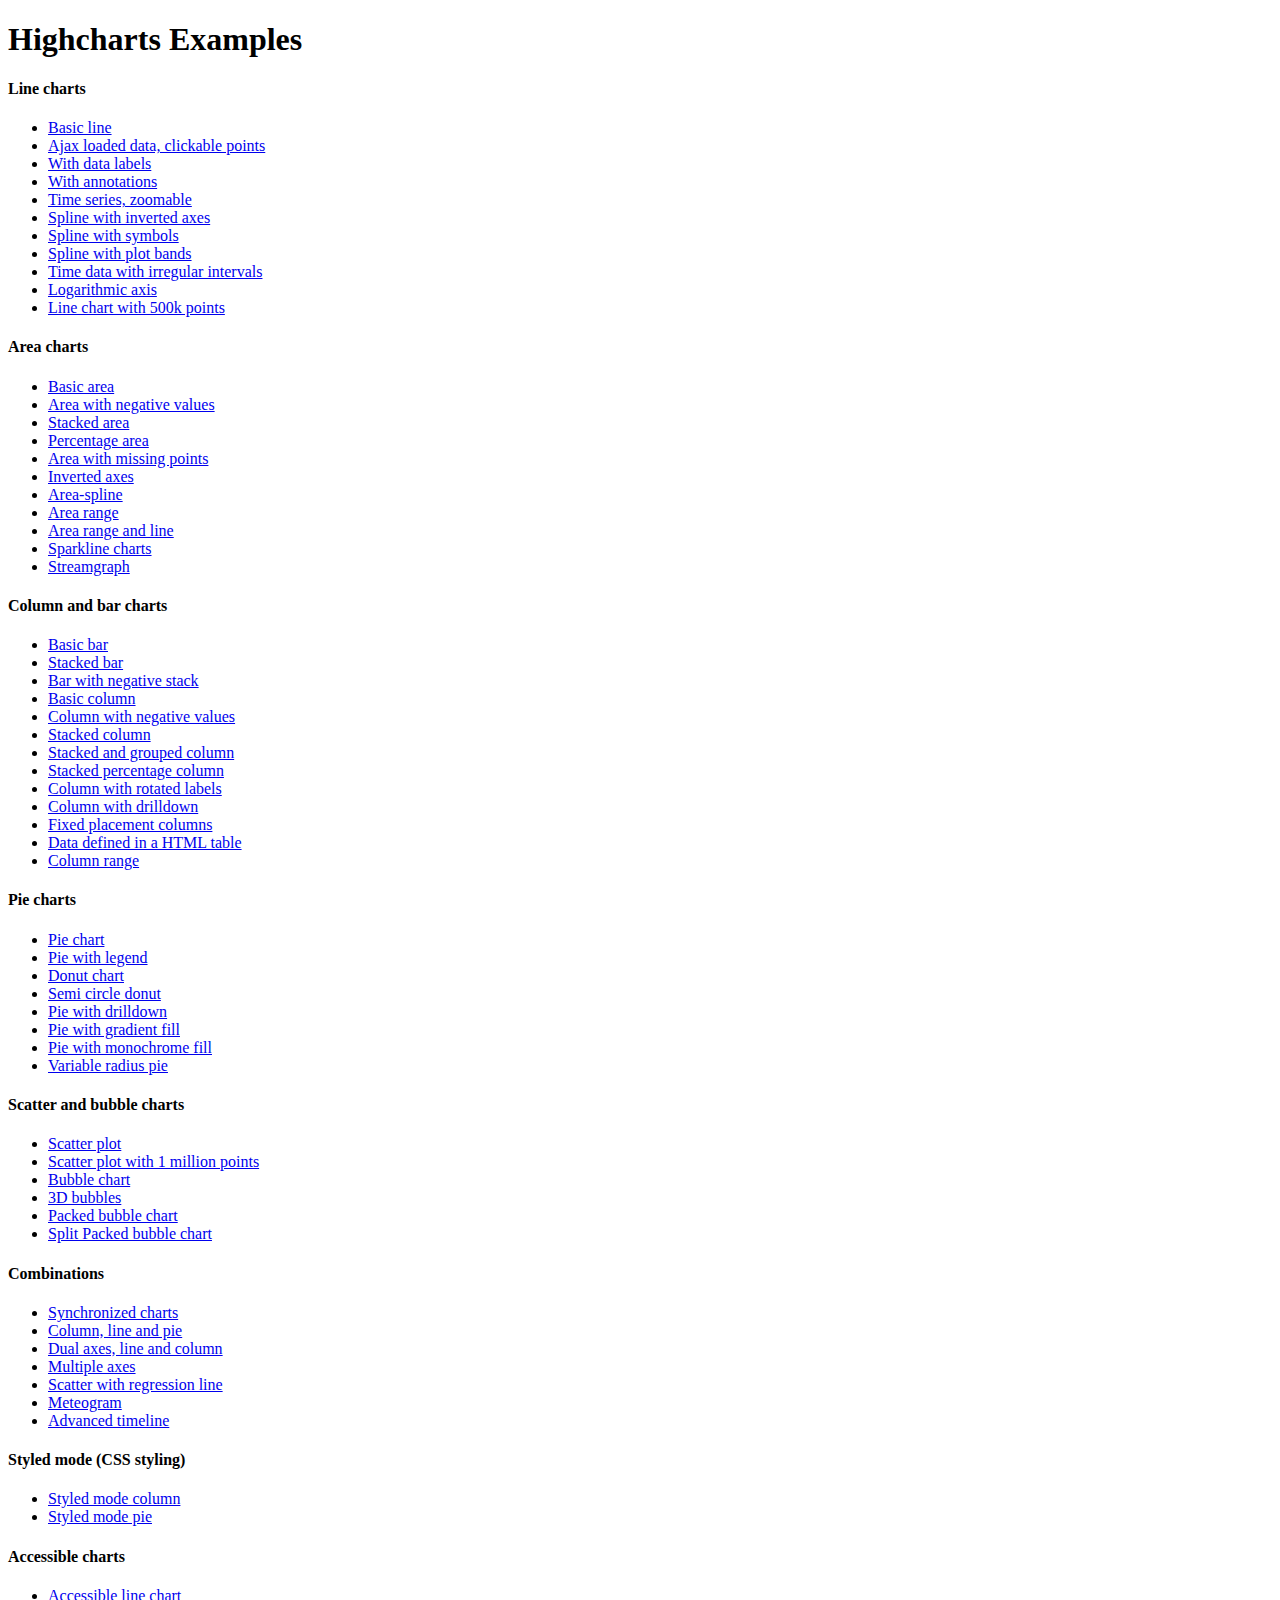
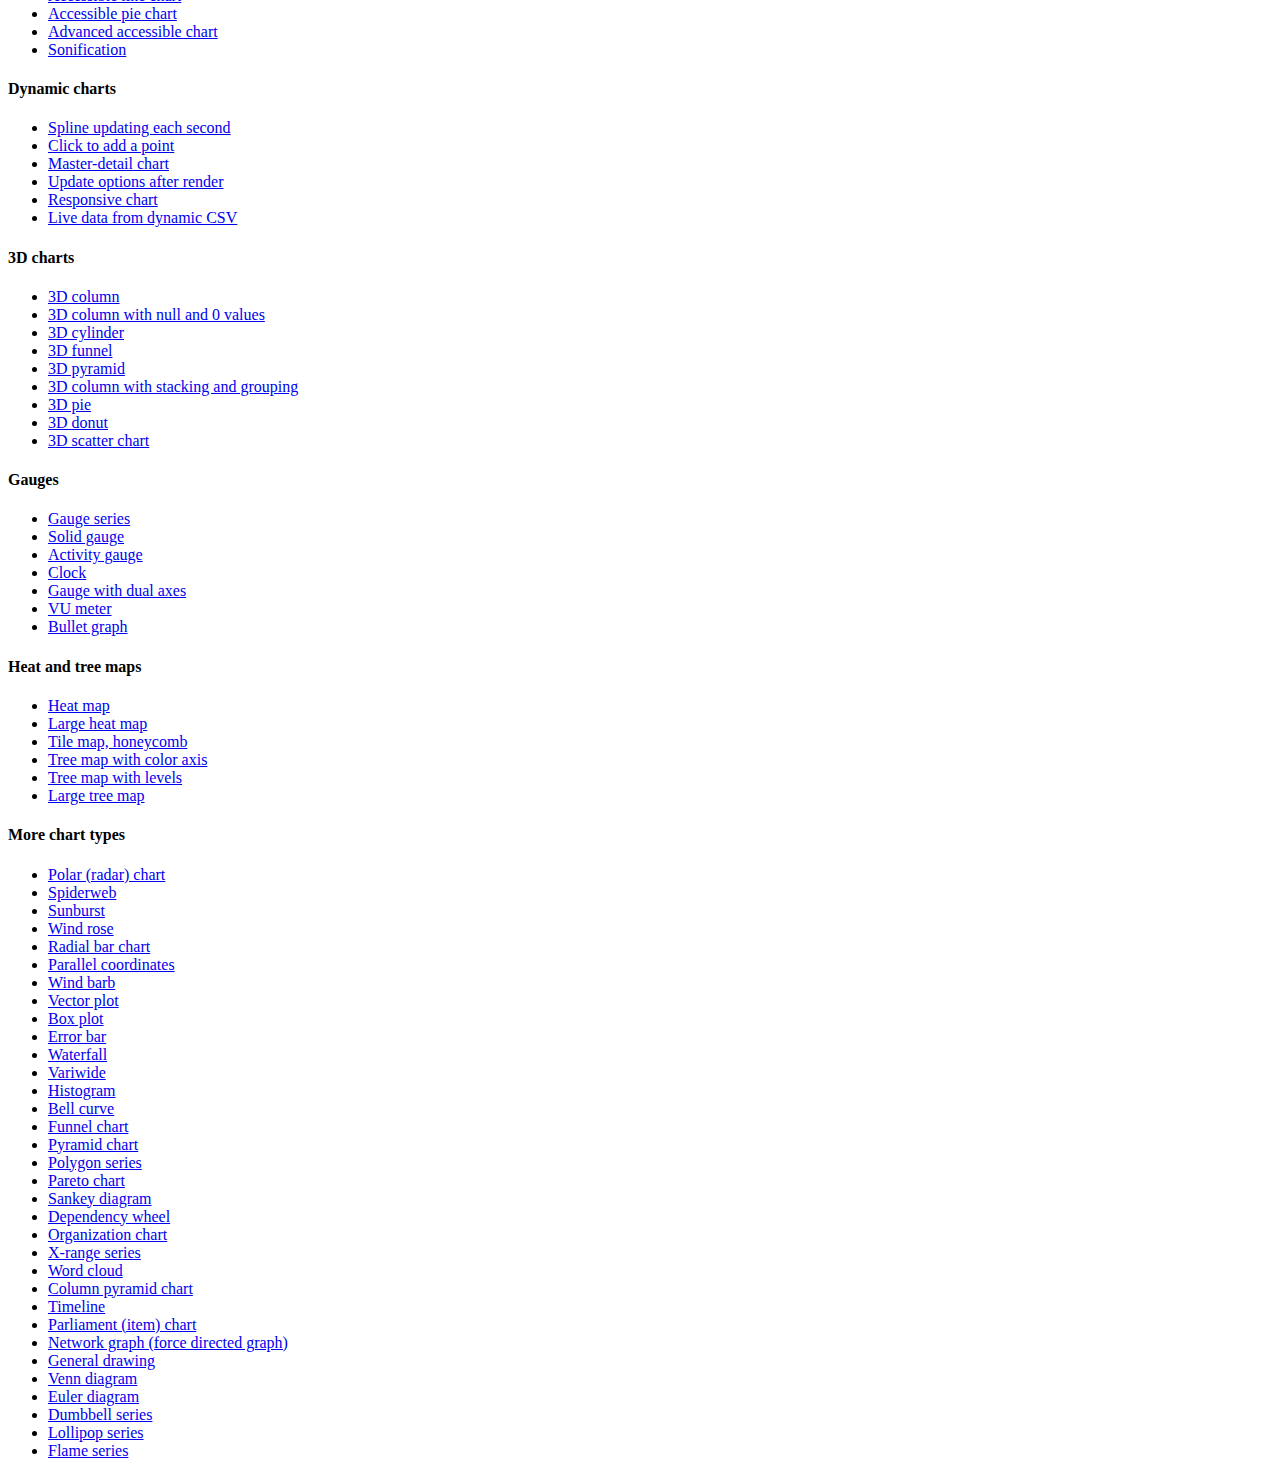
<file: Highcharts-8.0.0/index.htm>
<!DOCTYPE HTML PUBLIC "-//W3C//DTD HTML 4.01//EN" "http://www.w3.org/TR/html4/strict.dtd">
<html>
	<head>
		<meta http-equiv="Content-Type" content="text/html; charset=utf-8" />
		<meta name="viewport" content="width=device-width, initial-scale=1" />
		<title>Highcharts Examples</title>
	</head>
	<body>
		<h1>Highcharts Examples</h1>
		<h4>Line charts</h4>
		<ul>
			<li><a href="examples/line-basic/index.htm">Basic line</a></li>
			<li><a href="examples/line-ajax/index.htm">Ajax loaded data, clickable points</a></li>
			<li><a href="examples/line-labels/index.htm">With data labels</a></li>
			<li><a href="examples/annotations/index.htm">With annotations</a></li>
			<li><a href="examples/line-time-series/index.htm">Time series, zoomable</a></li>
			<li><a href="examples/spline-inverted/index.htm">Spline with inverted axes</a></li>
			<li><a href="examples/spline-symbols/index.htm">Spline with symbols</a></li>
			<li><a href="examples/spline-plot-bands/index.htm">Spline with plot bands</a></li>
			<li><a href="examples/spline-irregular-time/index.htm">Time data with irregular intervals</a></li>
			<li><a href="examples/line-log-axis/index.htm">Logarithmic axis</a></li>
			<li><a href="examples/line-boost/index.htm">Line chart with 500k points</a></li>
		</ul>
		<h4>Area charts</h4>
		<ul>
			<li><a href="examples/area-basic/index.htm">Basic area</a></li>
			<li><a href="examples/area-negative/index.htm">Area with negative values</a></li>
			<li><a href="examples/area-stacked/index.htm">Stacked area</a></li>
			<li><a href="examples/area-stacked-percent/index.htm">Percentage area</a></li>
			<li><a href="examples/area-missing/index.htm">Area with missing points</a></li>
			<li><a href="examples/area-inverted/index.htm">Inverted axes</a></li>
			<li><a href="examples/areaspline/index.htm">Area-spline</a></li>
			<li><a href="examples/arearange/index.htm">Area range</a></li>
			<li><a href="examples/arearange-line/index.htm">Area range and line</a></li>
			<li><a href="examples/sparkline/index.htm">Sparkline charts</a></li>
			<li><a href="examples/streamgraph/index.htm">Streamgraph</a></li>
		</ul>
		<h4>Column and bar charts</h4>
		<ul>
			<li><a href="examples/bar-basic/index.htm">Basic bar</a></li>
			<li><a href="examples/bar-stacked/index.htm">Stacked bar</a></li>
			<li><a href="examples/bar-negative-stack/index.htm">Bar with negative stack</a></li>
			<li><a href="examples/column-basic/index.htm">Basic column</a></li>
			<li><a href="examples/column-negative/index.htm">Column with negative values</a></li>
			<li><a href="examples/column-stacked/index.htm">Stacked column</a></li>
			<li><a href="examples/column-stacked-and-grouped/index.htm">Stacked and grouped column</a></li>
			<li><a href="examples/column-stacked-percent/index.htm">Stacked percentage column</a></li>
			<li><a href="examples/column-rotated-labels/index.htm">Column with rotated labels</a></li>
			<li><a href="examples/column-drilldown/index.htm">Column with drilldown</a></li>
			<li><a href="examples/column-placement/index.htm">Fixed placement columns</a></li>
			<li><a href="examples/column-parsed/index.htm">Data defined in a HTML table</a></li>
			<li><a href="examples/columnrange/index.htm">Column range</a></li>
		</ul>
		<h4>Pie charts</h4>
		<ul>
			<li><a href="examples/pie-basic/index.htm">Pie chart</a></li>
			<li><a href="examples/pie-legend/index.htm">Pie with legend</a></li>
			<li><a href="examples/pie-donut/index.htm">Donut chart</a></li>
			<li><a href="examples/pie-semi-circle/index.htm">Semi circle donut</a></li>
			<li><a href="examples/pie-drilldown/index.htm">Pie with drilldown</a></li>
			<li><a href="examples/pie-gradient/index.htm">Pie with gradient fill</a></li>
			<li><a href="examples/pie-monochrome/index.htm">Pie with monochrome fill</a></li>
			<li><a href="examples/variable-radius-pie/index.htm">Variable radius pie</a></li>
		</ul>
		<h4>Scatter and bubble charts</h4>
		<ul>
			<li><a href="examples/scatter/index.htm">Scatter plot</a></li>
			<li><a href="examples/scatter-boost/index.htm">Scatter plot with 1 million points</a></li>
			<li><a href="examples/bubble/index.htm">Bubble chart</a></li>
			<li><a href="examples/bubble-3d/index.htm">3D bubbles</a></li>
			<li><a href="examples/packed-bubble/index.htm">Packed bubble chart</a></li>
			<li><a href="examples/packed-bubble-split/index.htm">Split Packed bubble chart</a></li>
		</ul>
		<h4>Combinations</h4>
		<ul>
			<li><a href="examples/synchronized-charts/index.htm">Synchronized charts</a></li>
			<li><a href="examples/combo/index.htm">Column, line and pie</a></li>
			<li><a href="examples/combo-dual-axes/index.htm">Dual axes, line and column</a></li>
			<li><a href="examples/combo-multi-axes/index.htm">Multiple axes</a></li>
			<li><a href="examples/combo-regression/index.htm">Scatter with regression line</a></li>
			<li><a href="examples/combo-meteogram/index.htm">Meteogram</a></li>
			<li><a href="examples/combo-timeline/index.htm">Advanced timeline</a></li>
		</ul>
		<h4>Styled mode (CSS styling)</h4>
		<ul>
			<li><a href="examples/styled-mode-column/index.htm">Styled mode column</a></li>
			<li><a href="examples/styled-mode-pie/index.htm">Styled mode pie</a></li>
		</ul>
        <h4>Accessible charts</h4>
		<ul>
			<li><a href="examples/accessible-line/index.htm">Accessible line chart</a></li>
			<li><a href="examples/accessible-pie/index.htm">Accessible pie chart</a></li>
            <li><a href="examples/advanced-accessible/index.htm">Advanced accessible chart</a></li>
            <li><a href="examples/sonification/index.htm">Sonification</a></li>
		</ul>
		<h4>Dynamic charts</h4>
		<ul>
			<li><a href="examples/dynamic-update/index.htm">Spline updating each second</a></li>
			<li><a href="examples/dynamic-click-to-add/index.htm">Click to add a point</a></li>
			<li><a href="examples/dynamic-master-detail/index.htm">Master-detail chart</a></li>
			<li><a href="examples/chart-update/index.htm">Update options after render</a></li>
			<li><a href="examples/responsive/index.htm">Responsive chart</a></li>
			<li><a href="examples/live-data/index.htm">Live data from dynamic CSV</a></li>
		</ul>
		<h4>3D charts</h4>
		<ul>
			<li><a href="examples/3d-column-interactive/index.htm">3D column</a></li>
			<li><a href="examples/3d-column-null-values/index.htm">3D column with null and 0 values</a></li>
			<li><a href="examples/cylinder/index.htm">3D cylinder</a></li>
			<li><a href="examples/funnel3d/index.htm">3D funnel</a></li>
			<li><a href="examples/pyramid3d/index.htm">3D pyramid</a></li>
			<li><a href="examples/3d-column-stacking-grouping/index.htm">3D column with stacking and grouping</a></li>
			<li><a href="examples/3d-pie/index.htm">3D pie</a></li>
			<li><a href="examples/3d-pie-donut/index.htm">3D donut</a></li>
			<li><a href="examples/3d-scatter-draggable/index.htm">3D scatter chart</a></li>
		</ul>
		<h4>Gauges</h4>
		<ul>
			<li><a href="examples/gauge-speedometer/index.htm">Gauge series</a></li>
			<li><a href="examples/gauge-solid/index.htm">Solid gauge</a></li>
			<li><a href="examples/gauge-activity/index.htm">Activity gauge</a></li>
			<li><a href="examples/gauge-clock/index.htm">Clock</a></li>
			<li><a href="examples/gauge-dual/index.htm">Gauge with dual axes</a></li>
			<li><a href="examples/gauge-vu-meter/index.htm">VU meter</a></li>
			<li><a href="examples/bullet-graph/index.htm">Bullet graph</a></li>
		</ul>
		<h4>Heat and tree maps</h4>
		<ul>
			<li><a href="examples/heatmap/index.htm">Heat map</a></li>
			<li><a href="examples/heatmap-canvas/index.htm">Large heat map</a></li>
			<li><a href="examples/honeycomb-usa/index.htm">Tile map, honeycomb</a></li>
			<li><a href="examples/treemap-coloraxis/index.htm">Tree map with color axis</a></li>
			<li><a href="examples/treemap-with-levels/index.htm">Tree map with levels</a></li>
			<li><a href="examples/treemap-large-dataset/index.htm">Large tree map</a></li>
		</ul>
		<h4>More chart types</h4>
		<ul>
			<li><a href="examples/polar/index.htm">Polar (radar) chart</a></li>
			<li><a href="examples/polar-spider/index.htm">Spiderweb</a></li>
			<li><a href="examples/sunburst/index.htm">Sunburst</a></li>
			<li><a href="examples/polar-wind-rose/index.htm">Wind rose</a></li>
			<li><a href="examples/polar-radial-bar/index.htm">Radial bar chart</a></li>
			<li><a href="examples/parallel-coordinates/index.htm">Parallel coordinates</a></li>
			<li><a href="examples/windbarb-series/index.htm">Wind barb</a></li>
			<li><a href="examples/vector-plot/index.htm">Vector plot</a></li>
			<li><a href="examples/box-plot/index.htm">Box plot</a></li>
			<li><a href="examples/error-bar/index.htm">Error bar</a></li>
			<li><a href="examples/waterfall/index.htm">Waterfall</a></li>
			<li><a href="examples/variwide/index.htm">Variwide</a></li>
			<li><a href="examples/histogram/index.htm">Histogram</a></li>
			<li><a href="examples/bellcurve/index.htm">Bell curve</a></li>
			<li><a href="examples/funnel/index.htm">Funnel chart</a></li>
			<li><a href="examples/pyramid/index.htm">Pyramid chart</a></li>
			<li><a href="examples/polygon/index.htm">Polygon series</a></li>
			<li><a href="examples/pareto/index.htm">Pareto chart</a></li>
			<li><a href="examples/sankey-diagram/index.htm">Sankey diagram</a></li>
			<li><a href="examples/dependency-wheel/index.htm">Dependency wheel</a></li>
			<li><a href="examples/organization-chart/index.htm">Organization chart</a></li>
			<li><a href="examples/x-range/index.htm">X-range series</a></li>
			<li><a href="examples/wordcloud/index.htm">Word cloud</a></li>
			<li><a href="examples/column-pyramid/index.htm">Column pyramid chart</a></li>
			<li><a href="examples/timeline/index.htm">Timeline</a></li>
			<li><a href="examples/parliament-chart/index.htm">Parliament (item) chart</a></li>
			<li><a href="examples/network-graph/index.htm">Network graph (force directed graph)</a></li>
			<li><a href="examples/renderer/index.htm">General drawing</a></li>
			<li><a href="examples/venn-diagram/index.htm">Venn diagram</a></li>
			<li><a href="examples/euler-diagram/index.htm">Euler diagram</a></li>
			<li><a href="examples/dumbbell/index.htm">Dumbbell series</a></li>
			<li><a href="examples/lollipop/index.htm">Lollipop series</a></li>
			<li><a href="examples/flame/index.htm">Flame series</a></li>
		</ul>
	</body>
</html>
</file>
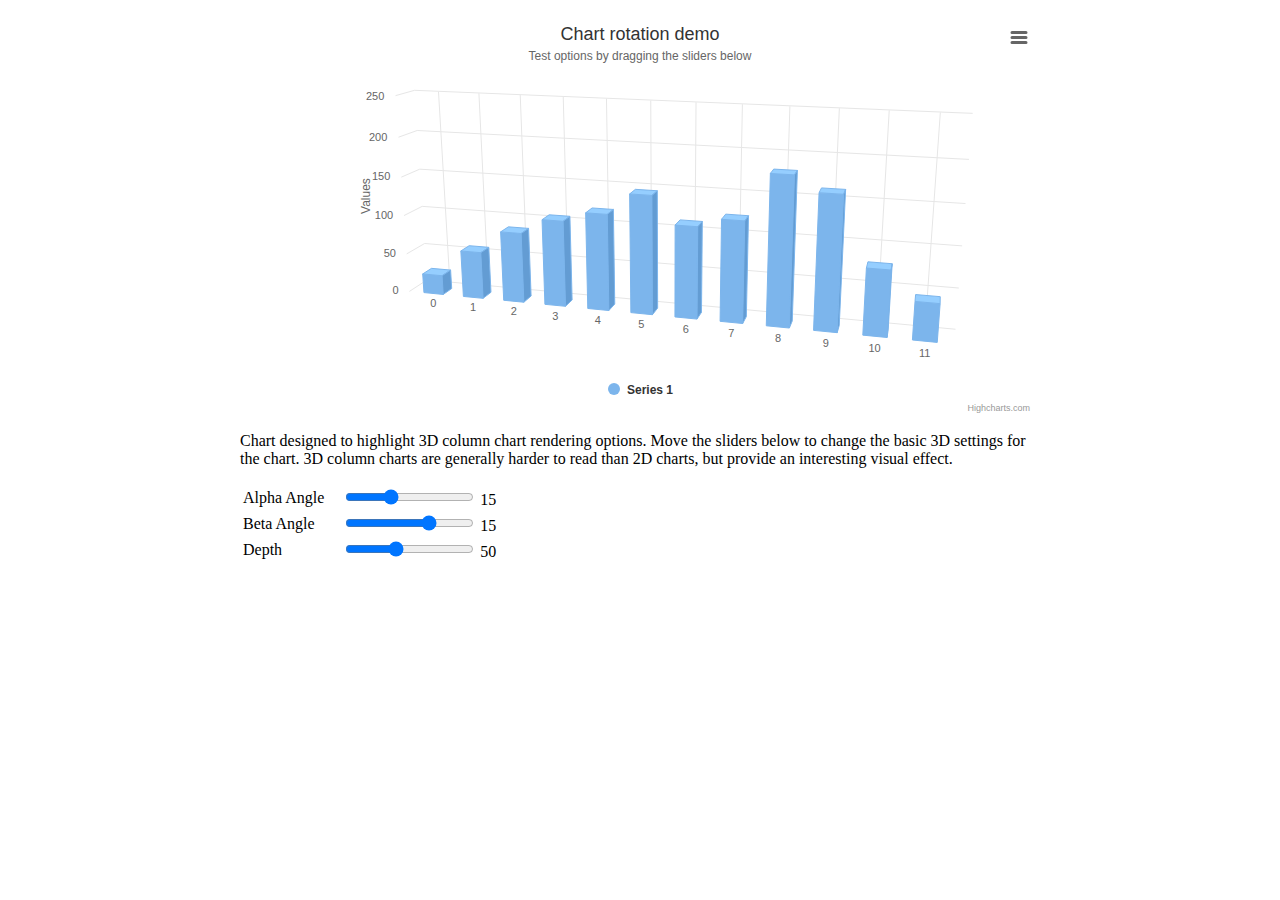
<file: Highcharts-8.0.0/examples/3d-column-interactive/index.htm>
<!DOCTYPE HTML>
<html>
	<head>
		<meta http-equiv="Content-Type" content="text/html; charset=utf-8">
		<meta name="viewport" content="width=device-width, initial-scale=1">
		<title>Highcharts Example</title>

		<style type="text/css">
#container {
    height: 400px;
}

.highcharts-figure, .highcharts-data-table table {
    min-width: 310px;
    max-width: 800px;
    margin: 1em auto;
}

#sliders td input[type=range] {
    display: inline;
}
#sliders td {
    padding-right: 1em;
    white-space: nowrap;
}

		</style>
	</head>
	<body>
<script src="https://code.jquery.com/jquery-3.1.1.min.js"></script>
<script src="../../code/highcharts.js"></script>
<script src="../../code/highcharts-3d.js"></script>
<script src="../../code/modules/exporting.js"></script>
<script src="../../code/modules/export-data.js"></script>
<script src="../../code/modules/accessibility.js"></script>

<figure class="highcharts-figure">
    <div id="container"></div>
    <p class="highcharts-description">
        Chart designed to highlight 3D column chart rendering options.
        Move the sliders below to change the basic 3D settings for the chart.
        3D column charts are generally harder to read than 2D charts, but provide
        an interesting visual effect.
    </p>
    <div id="sliders">
        <table>
            <tr>
                <td><label for="alpha">Alpha Angle</label></td>
                <td><input id="alpha" type="range" min="0" max="45" value="15"/> <span id="alpha-value" class="value"></span></td>
            </tr>
            <tr>
                <td><label for="beta">Beta Angle</label></td>
                <td><input id="beta" type="range" min="-45" max="45" value="15"/> <span id="beta-value" class="value"></span></td>
            </tr>
            <tr>
                <td><label for="depth">Depth</label></td>
                <td><input id="depth" type="range" min="20" max="100" value="50"/> <span id="depth-value" class="value"></span></td>
            </tr>
        </table>
    </div>
</figure>


		<script type="text/javascript">
// Set up the chart
var chart = new Highcharts.Chart({
    chart: {
        renderTo: 'container',
        type: 'column',
        options3d: {
            enabled: true,
            alpha: 15,
            beta: 15,
            depth: 50,
            viewDistance: 25
        }
    },
    title: {
        text: 'Chart rotation demo'
    },
    subtitle: {
        text: 'Test options by dragging the sliders below'
    },
    plotOptions: {
        column: {
            depth: 25
        }
    },
    series: [{
        data: [29.9, 71.5, 106.4, 129.2, 144.0, 176.0, 135.6, 148.5, 216.4, 194.1, 95.6, 54.4]
    }]
});

function showValues() {
    $('#alpha-value').html(chart.options.chart.options3d.alpha);
    $('#beta-value').html(chart.options.chart.options3d.beta);
    $('#depth-value').html(chart.options.chart.options3d.depth);
}

// Activate the sliders
$('#sliders input').on('input change', function () {
    chart.options.chart.options3d[this.id] = parseFloat(this.value);
    showValues();
    chart.redraw(false);
});

showValues();
		</script>
	</body>
</html>
</file>
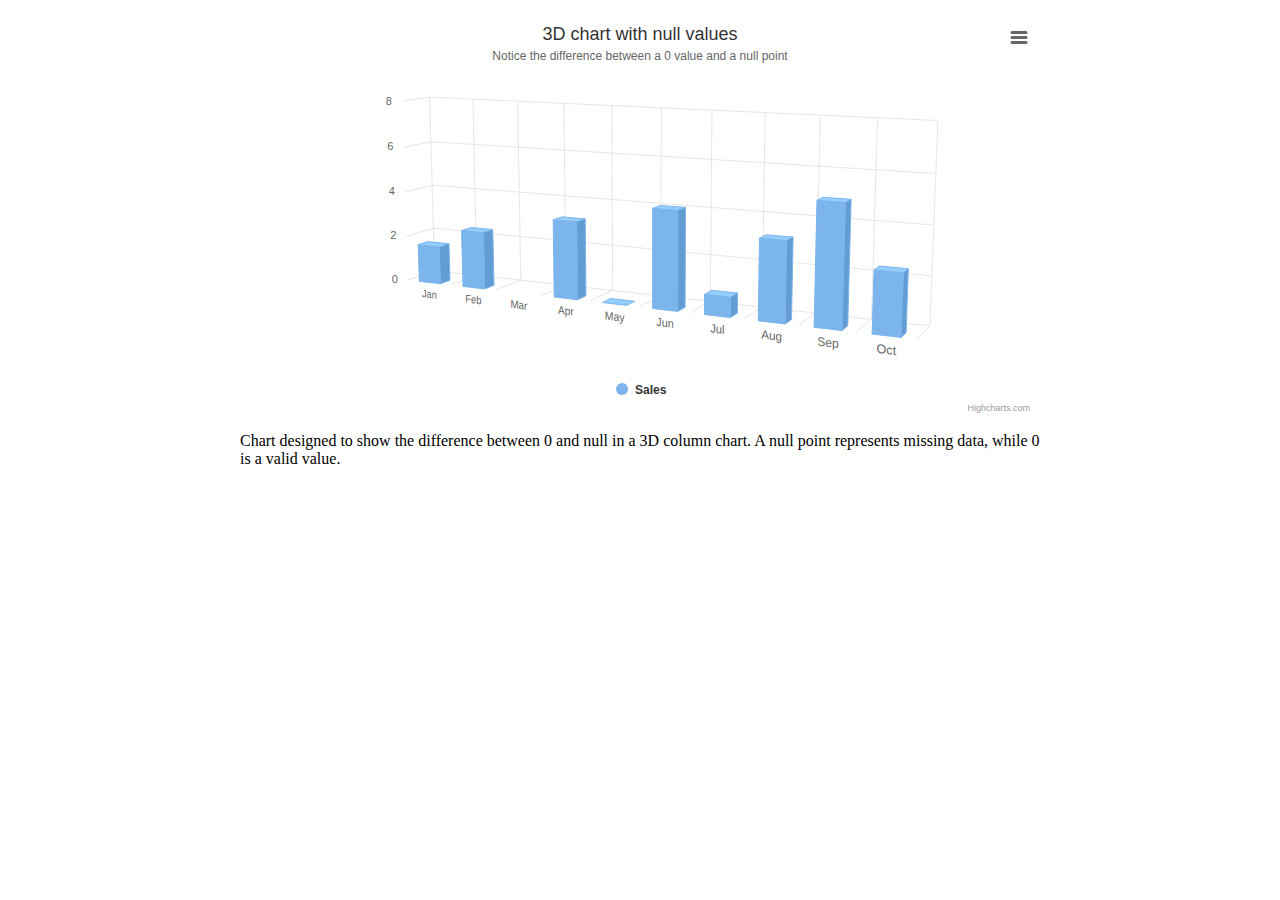
<file: Highcharts-8.0.0/examples/3d-column-null-values/index.htm>
<!DOCTYPE HTML>
<html>
	<head>
		<meta http-equiv="Content-Type" content="text/html; charset=utf-8">
		<meta name="viewport" content="width=device-width, initial-scale=1">
		<title>Highcharts Example</title>

		<style type="text/css">
#container {
  height: 400px; 
}

.highcharts-figure, .highcharts-data-table table {
  min-width: 310px; 
  max-width: 800px;
  margin: 1em auto;
}

.highcharts-data-table table {
  font-family: Verdana, sans-serif;
  border-collapse: collapse;
  border: 1px solid #EBEBEB;
  margin: 10px auto;
  text-align: center;
  width: 100%;
  max-width: 500px;
}
.highcharts-data-table caption {
  padding: 1em 0;
  font-size: 1.2em;
  color: #555;
}
.highcharts-data-table th {
  font-weight: 600;
  padding: 0.5em;
}
.highcharts-data-table td, .highcharts-data-table th, .highcharts-data-table caption {
  padding: 0.5em;
}
.highcharts-data-table thead tr, .highcharts-data-table tr:nth-child(even) {
  background: #f8f8f8;
}
.highcharts-data-table tr:hover {
  background: #f1f7ff;
}

		</style>
	</head>
	<body>

<script src="../../code/highcharts.js"></script>
<script src="../../code/highcharts-3d.js"></script>
<script src="../../code/modules/exporting.js"></script>
<script src="../../code/modules/export-data.js"></script>
<script src="../../code/modules/accessibility.js"></script>

<figure class="highcharts-figure">
    <div id="container"></div>
    <p class="highcharts-description">
        Chart designed to show the difference between 0 and null in a 3D column
        chart. A null point represents missing data, while 0 is a valid value.
    </p>
</figure>


		<script type="text/javascript">
Highcharts.chart('container', {
    chart: {
        type: 'column',
        options3d: {
            enabled: true,
            alpha: 10,
            beta: 25,
            depth: 70
        }
    },
    title: {
        text: '3D chart with null values'
    },
    subtitle: {
        text: 'Notice the difference between a 0 value and a null point'
    },
    plotOptions: {
        column: {
            depth: 25
        }
    },
    xAxis: {
        categories: Highcharts.getOptions().lang.shortMonths,
        labels: {
            skew3d: true,
            style: {
                fontSize: '16px'
            }
        }
    },
    yAxis: {
        title: {
            text: null
        }
    },
    series: [{
        name: 'Sales',
        data: [2, 3, null, 4, 0, 5, 1, 4, 6, 3]
    }]
});
		</script>
	</body>
</html>
</file>
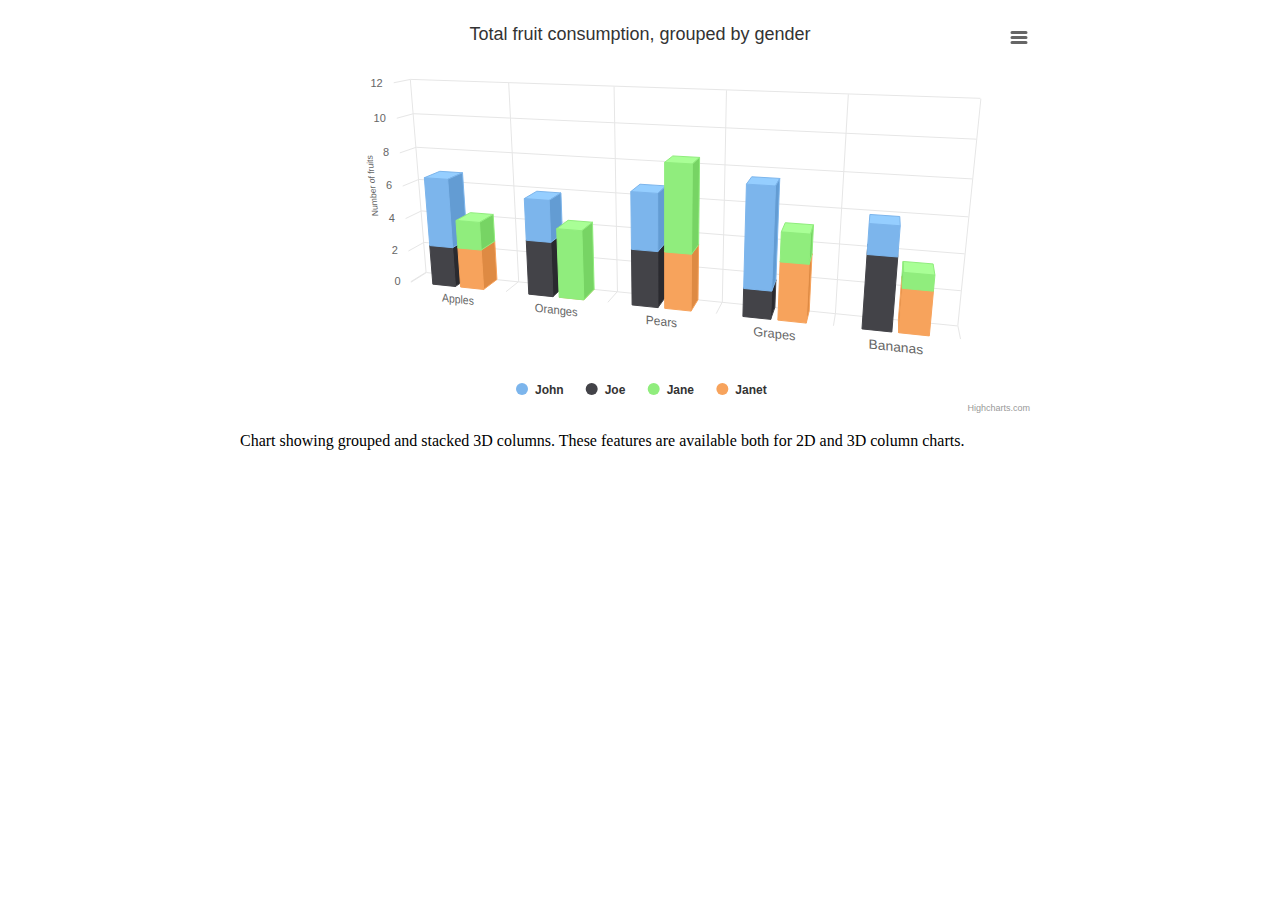
<file: Highcharts-8.0.0/examples/3d-column-stacking-grouping/index.htm>
<!DOCTYPE HTML>
<html>
	<head>
		<meta http-equiv="Content-Type" content="text/html; charset=utf-8">
		<meta name="viewport" content="width=device-width, initial-scale=1">
		<title>Highcharts Example</title>

		<style type="text/css">
#container {
  height: 400px; 
}

.highcharts-figure, .highcharts-data-table table {
  min-width: 310px; 
  max-width: 800px;
  margin: 1em auto;
}

.highcharts-data-table table {
  font-family: Verdana, sans-serif;
  border-collapse: collapse;
  border: 1px solid #EBEBEB;
  margin: 10px auto;
  text-align: center;
  width: 100%;
  max-width: 500px;
}
.highcharts-data-table caption {
  padding: 1em 0;
  font-size: 1.2em;
  color: #555;
}
.highcharts-data-table th {
  font-weight: 600;
  padding: 0.5em;
}
.highcharts-data-table td, .highcharts-data-table th, .highcharts-data-table caption {
  padding: 0.5em;
}
.highcharts-data-table thead tr, .highcharts-data-table tr:nth-child(even) {
  background: #f8f8f8;
}
.highcharts-data-table tr:hover {
  background: #f1f7ff;
}

		</style>
	</head>
	<body>

<script src="../../code/highcharts.js"></script>
<script src="../../code/highcharts-3d.js"></script>
<script src="../../code/modules/exporting.js"></script>
<script src="../../code/modules/export-data.js"></script>
<script src="../../code/modules/accessibility.js"></script>

<figure class="highcharts-figure">
    <div id="container"></div>
    <p class="highcharts-description">
        Chart showing grouped and stacked 3D columns. These features are
        available both for 2D and 3D column charts.
    </p>
</figure>


		<script type="text/javascript">
Highcharts.chart('container', {
    chart: {
        type: 'column',
        options3d: {
            enabled: true,
            alpha: 15,
            beta: 15,
            viewDistance: 25,
            depth: 40
        }
    },

    title: {
        text: 'Total fruit consumption, grouped by gender'
    },

    xAxis: {
        categories: ['Apples', 'Oranges', 'Pears', 'Grapes', 'Bananas'],
        labels: {
            skew3d: true,
            style: {
                fontSize: '16px'
            }
        }
    },

    yAxis: {
        allowDecimals: false,
        min: 0,
        title: {
            text: 'Number of fruits',
            skew3d: true
        }
    },

    tooltip: {
        headerFormat: '<b>{point.key}</b><br>',
        pointFormat: '<span style="color:{series.color}">\u25CF</span> {series.name}: {point.y} / {point.stackTotal}'
    },

    plotOptions: {
        column: {
            stacking: 'normal',
            depth: 40
        }
    },

    series: [{
        name: 'John',
        data: [5, 3, 4, 7, 2],
        stack: 'male'
    }, {
        name: 'Joe',
        data: [3, 4, 4, 2, 5],
        stack: 'male'
    }, {
        name: 'Jane',
        data: [2, 5, 6, 2, 1],
        stack: 'female'
    }, {
        name: 'Janet',
        data: [3, 0, 4, 4, 3],
        stack: 'female'
    }]
});

		</script>
	</body>
</html>
</file>
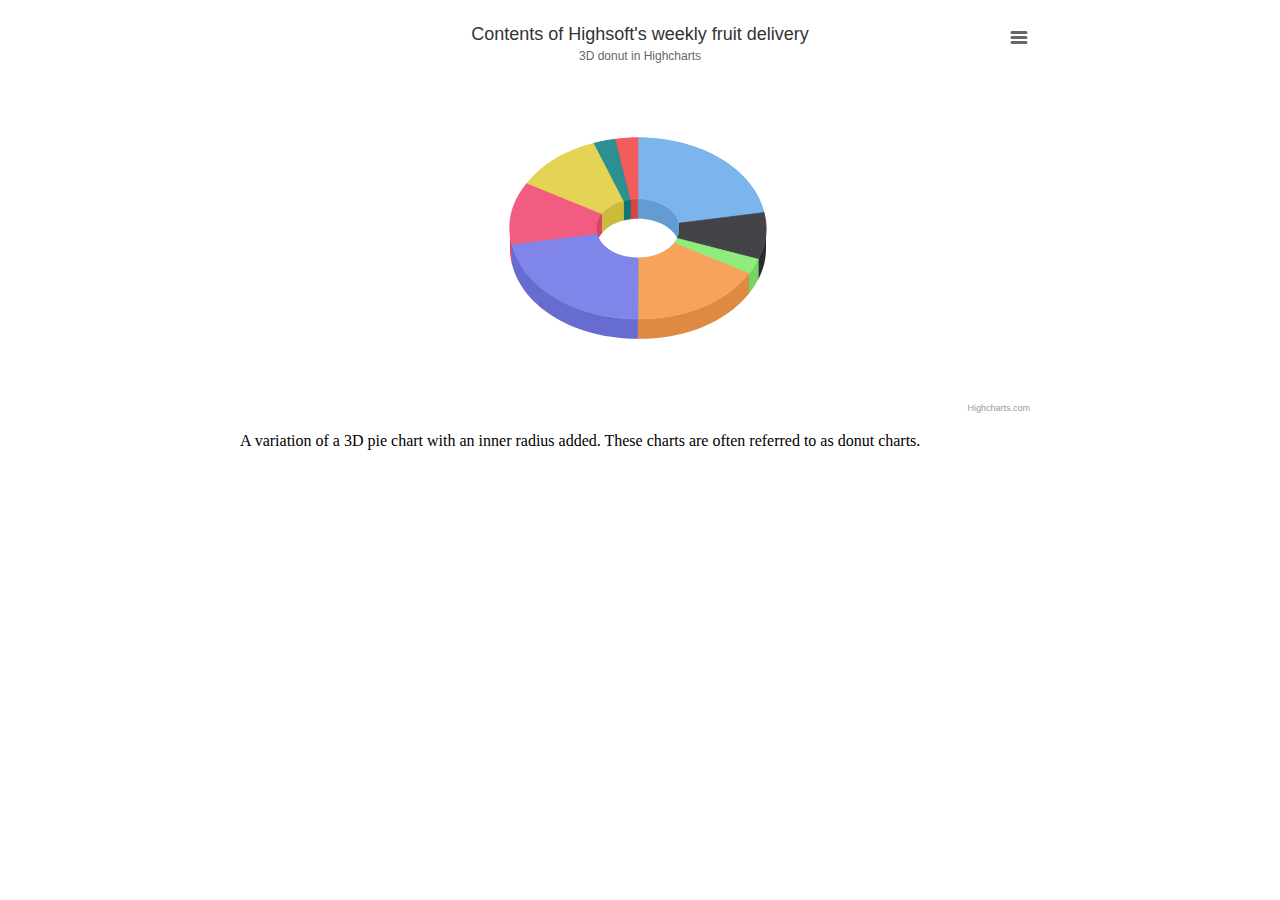
<file: Highcharts-8.0.0/examples/3d-pie-donut/index.htm>
<!DOCTYPE HTML>
<html>
	<head>
		<meta http-equiv="Content-Type" content="text/html; charset=utf-8">
		<meta name="viewport" content="width=device-width, initial-scale=1">
		<title>Highcharts Example</title>

		<style type="text/css">
#container {
  height: 400px; 
}

.highcharts-figure, .highcharts-data-table table {
  min-width: 310px; 
  max-width: 800px;
  margin: 1em auto;
}

.highcharts-data-table table {
  font-family: Verdana, sans-serif;
  border-collapse: collapse;
  border: 1px solid #EBEBEB;
  margin: 10px auto;
  text-align: center;
  width: 100%;
  max-width: 500px;
}
.highcharts-data-table caption {
  padding: 1em 0;
  font-size: 1.2em;
  color: #555;
}
.highcharts-data-table th {
  font-weight: 600;
  padding: 0.5em;
}
.highcharts-data-table td, .highcharts-data-table th, .highcharts-data-table caption {
  padding: 0.5em;
}
.highcharts-data-table thead tr, .highcharts-data-table tr:nth-child(even) {
  background: #f8f8f8;
}
.highcharts-data-table tr:hover {
  background: #f1f7ff;
}

		</style>
	</head>
	<body>
<script src="../../code/highcharts.js"></script>
<script src="../../code/highcharts-3d.js"></script>
<script src="../../code/modules/exporting.js"></script>
<script src="../../code/modules/export-data.js"></script>
<script src="../../code/modules/accessibility.js"></script>

<figure class="highcharts-figure">
    <div id="container"></div>
    <p class="highcharts-description">
        A variation of a 3D pie chart with an inner radius added.
        These charts are often referred to as donut charts.
    </p>
</figure>


		<script type="text/javascript">
Highcharts.chart('container', {
    chart: {
        type: 'pie',
        options3d: {
            enabled: true,
            alpha: 45
        }
    },
    title: {
        text: 'Contents of Highsoft\'s weekly fruit delivery'
    },
    subtitle: {
        text: '3D donut in Highcharts'
    },
    plotOptions: {
        pie: {
            innerSize: 100,
            depth: 45
        }
    },
    series: [{
        name: 'Delivered amount',
        data: [
            ['Bananas', 8],
            ['Kiwi', 3],
            ['Mixed nuts', 1],
            ['Oranges', 6],
            ['Apples', 8],
            ['Pears', 4],
            ['Clementines', 4],
            ['Reddish (bag)', 1],
            ['Grapes (bunch)', 1]
        ]
    }]
});
		</script>
	</body>
</html>
</file>
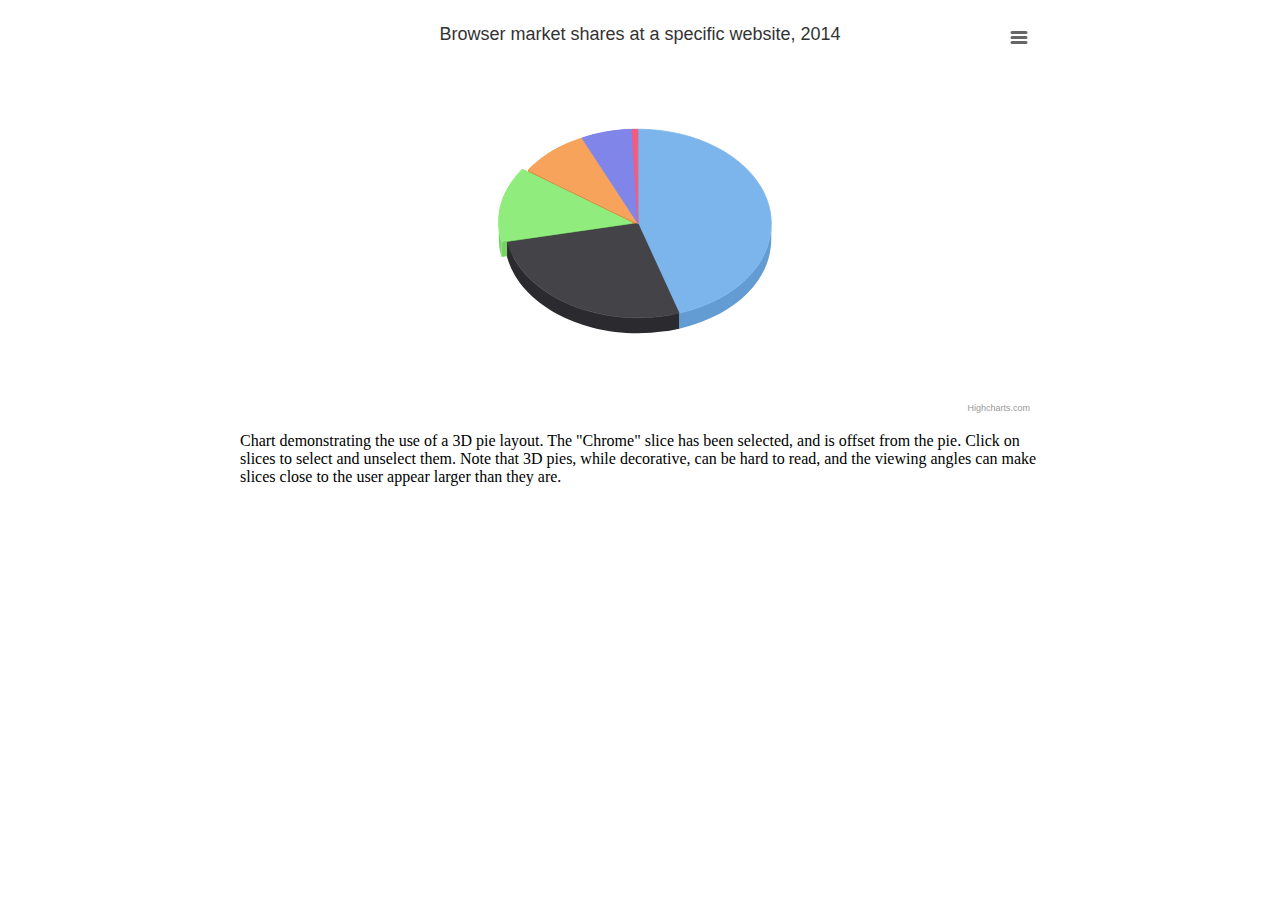
<file: Highcharts-8.0.0/examples/3d-pie/index.htm>
<!DOCTYPE HTML>
<html>
	<head>
		<meta http-equiv="Content-Type" content="text/html; charset=utf-8">
		<meta name="viewport" content="width=device-width, initial-scale=1">
		<title>Highcharts Example</title>

		<style type="text/css">
#container {
  height: 400px; 
}

.highcharts-figure, .highcharts-data-table table {
  min-width: 310px; 
  max-width: 800px;
  margin: 1em auto;
}

.highcharts-data-table table {
  font-family: Verdana, sans-serif;
  border-collapse: collapse;
  border: 1px solid #EBEBEB;
  margin: 10px auto;
  text-align: center;
  width: 100%;
  max-width: 500px;
}
.highcharts-data-table caption {
  padding: 1em 0;
  font-size: 1.2em;
  color: #555;
}
.highcharts-data-table th {
  font-weight: 600;
  padding: 0.5em;
}
.highcharts-data-table td, .highcharts-data-table th, .highcharts-data-table caption {
  padding: 0.5em;
}
.highcharts-data-table thead tr, .highcharts-data-table tr:nth-child(even) {
  background: #f8f8f8;
}
.highcharts-data-table tr:hover {
  background: #f1f7ff;
}

		</style>
	</head>
	<body>
<script src="../../code/highcharts.js"></script>
<script src="../../code/highcharts-3d.js"></script>
<script src="../../code/modules/exporting.js"></script>
<script src="../../code/modules/export-data.js"></script>
<script src="../../code/modules/accessibility.js"></script>

<figure class="highcharts-figure">
    <div id="container"></div>
    <p class="highcharts-description">
        Chart demonstrating the use of a 3D pie layout.
        The "Chrome" slice has been selected, and is offset from the pie.
        Click on slices to select and unselect them.
        Note that 3D pies, while decorative, can be hard to read, and the
        viewing angles can make slices close to the user appear larger than they
        are.
    </p>
</figure>


		<script type="text/javascript">
Highcharts.chart('container', {
    chart: {
        type: 'pie',
        options3d: {
            enabled: true,
            alpha: 45,
            beta: 0
        }
    },
    title: {
        text: 'Browser market shares at a specific website, 2014'
    },
    accessibility: {
        point: {
            valueSuffix: '%'
        }
    },
    tooltip: {
        pointFormat: '{series.name}: <b>{point.percentage:.1f}%</b>'
    },
    plotOptions: {
        pie: {
            allowPointSelect: true,
            cursor: 'pointer',
            depth: 35,
            dataLabels: {
                enabled: true,
                format: '{point.name}'
            }
        }
    },
    series: [{
        type: 'pie',
        name: 'Browser share',
        data: [
            ['Firefox', 45.0],
            ['IE', 26.8],
            {
                name: 'Chrome',
                y: 12.8,
                sliced: true,
                selected: true
            },
            ['Safari', 8.5],
            ['Opera', 6.2],
            ['Others', 0.7]
        ]
    }]
});
		</script>
	</body>
</html>
</file>
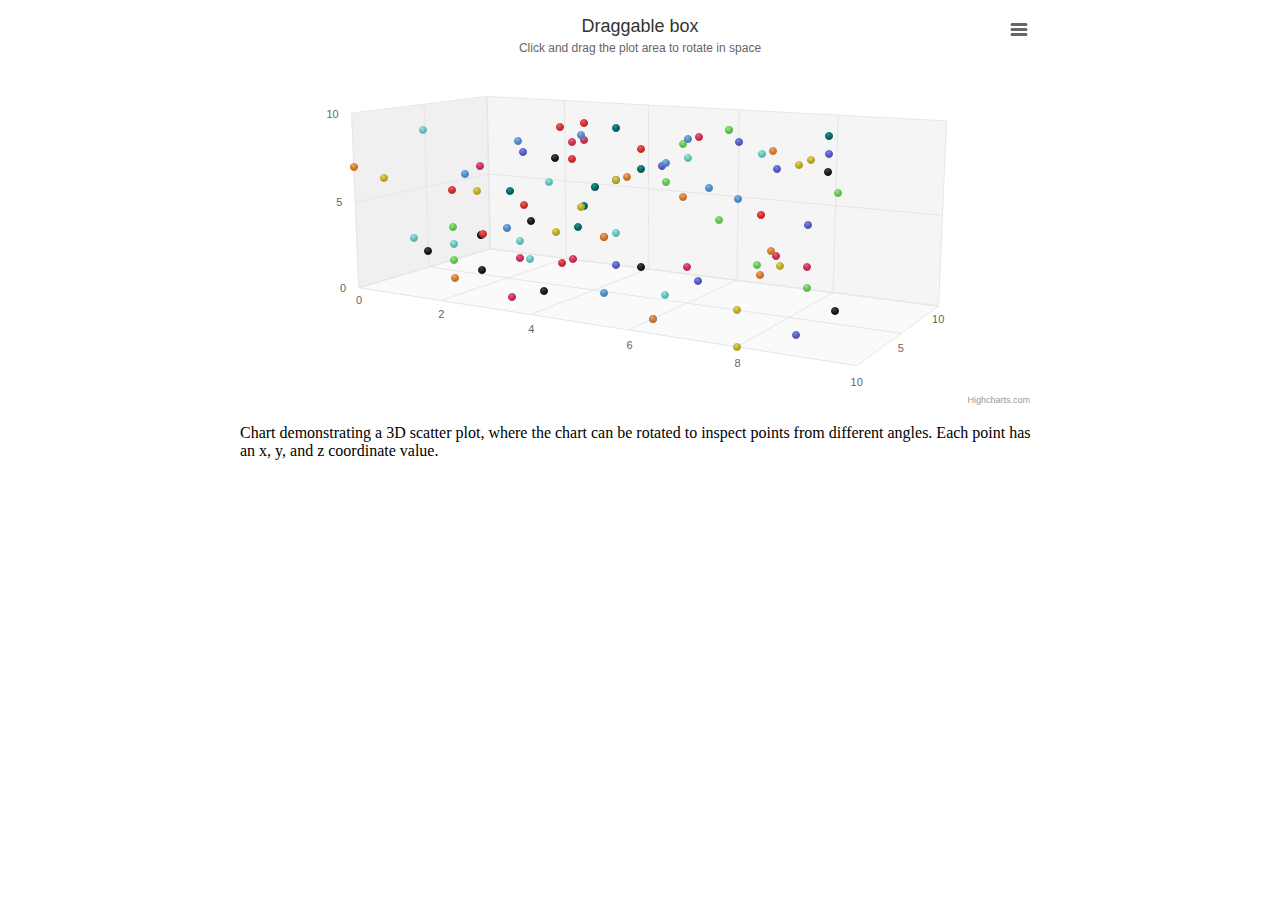
<file: Highcharts-8.0.0/examples/3d-scatter-draggable/index.htm>
<!DOCTYPE HTML>
<html>
	<head>
		<meta http-equiv="Content-Type" content="text/html; charset=utf-8">
		<meta name="viewport" content="width=device-width, initial-scale=1">
		<title>Highcharts Example</title>

		<style type="text/css">
.highcharts-figure, .highcharts-data-table table {
  min-width: 310px; 
  max-width: 800px;
  margin: 0 auto;
}

#container {
  height: 400px; 
}

.highcharts-data-table table {
  font-family: Verdana, sans-serif;
  border-collapse: collapse;
  border: 1px solid #EBEBEB;
  margin: 10px auto;
  text-align: center;
  width: 100%;
  max-width: 500px;
}
.highcharts-data-table caption {
  padding: 1em 0;
  font-size: 1.2em;
  color: #555;
}
.highcharts-data-table th {
  font-weight: 600;
  padding: 0.5em;
}
.highcharts-data-table td, .highcharts-data-table th, .highcharts-data-table caption {
  padding: 0.5em;
}
.highcharts-data-table thead tr, .highcharts-data-table tr:nth-child(even) {
  background: #f8f8f8;
}
.highcharts-data-table tr:hover {
  background: #f1f7ff;
}

		</style>
	</head>
	<body>
<script src="../../code/highcharts.js"></script>
<script src="../../code/highcharts-3d.js"></script>
<script src="../../code/modules/exporting.js"></script>
<script src="../../code/modules/export-data.js"></script>
<script src="../../code/modules/accessibility.js"></script>

<figure class="highcharts-figure">
    <div id="container"></div>
    <p class="highcharts-description">
        Chart demonstrating a 3D scatter plot, where the chart can be rotated to
        inspect points from different angles. Each point has an x, y, and z
        coordinate value.
    </p>
</figure>


		<script type="text/javascript">
// Give the points a 3D feel by adding a radial gradient
Highcharts.setOptions({
    colors: Highcharts.getOptions().colors.map(function (color) {
        return {
            radialGradient: {
                cx: 0.4,
                cy: 0.3,
                r: 0.5
            },
            stops: [
                [0, color],
                [1, Highcharts.Color(color).brighten(-0.2).get('rgb')]
            ]
        };
    })
});

// Set up the chart
var chart = new Highcharts.Chart({
    chart: {
        renderTo: 'container',
        margin: 100,
        type: 'scatter3d',
        animation: false,
        options3d: {
            enabled: true,
            alpha: 10,
            beta: 30,
            depth: 250,
            viewDistance: 5,
            fitToPlot: false,
            frame: {
                bottom: { size: 1, color: 'rgba(0,0,0,0.02)' },
                back: { size: 1, color: 'rgba(0,0,0,0.04)' },
                side: { size: 1, color: 'rgba(0,0,0,0.06)' }
            }
        }
    },
    title: {
        text: 'Draggable box'
    },
    subtitle: {
        text: 'Click and drag the plot area to rotate in space'
    },
    plotOptions: {
        scatter: {
            width: 10,
            height: 10,
            depth: 10
        }
    },
    yAxis: {
        min: 0,
        max: 10,
        title: null
    },
    xAxis: {
        min: 0,
        max: 10,
        gridLineWidth: 1
    },
    zAxis: {
        min: 0,
        max: 10,
        showFirstLabel: false
    },
    legend: {
        enabled: false
    },
    series: [{
        name: 'Data',
        colorByPoint: true,
        accessibility: {
            exposeAsGroupOnly: true
        },
        data: [
            [1, 6, 5], [8, 7, 9], [1, 3, 4], [4, 6, 8], [5, 7, 7], [6, 9, 6],
            [7, 0, 5], [2, 3, 3], [3, 9, 8], [3, 6, 5], [4, 9, 4], [2, 3, 3],
            [6, 9, 9], [0, 7, 0], [7, 7, 9], [7, 2, 9], [0, 6, 2], [4, 6, 7],
            [3, 7, 7], [0, 1, 7], [2, 8, 6], [2, 3, 7], [6, 4, 8], [3, 5, 9],
            [7, 9, 5], [3, 1, 7], [4, 4, 2], [3, 6, 2], [3, 1, 6], [6, 8, 5],
            [6, 6, 7], [4, 1, 1], [7, 2, 7], [7, 7, 0], [8, 8, 9], [9, 4, 1],
            [8, 3, 4], [9, 8, 9], [3, 5, 3], [0, 2, 4], [6, 0, 2], [2, 1, 3],
            [5, 8, 9], [2, 1, 1], [9, 7, 6], [3, 0, 2], [9, 9, 0], [3, 4, 8],
            [2, 6, 1], [8, 9, 2], [7, 6, 5], [6, 3, 1], [9, 3, 1], [8, 9, 3],
            [9, 1, 0], [3, 8, 7], [8, 0, 0], [4, 9, 7], [8, 6, 2], [4, 3, 0],
            [2, 3, 5], [9, 1, 4], [1, 1, 4], [6, 0, 2], [6, 1, 6], [3, 8, 8],
            [8, 8, 7], [5, 5, 0], [3, 9, 6], [5, 4, 3], [6, 8, 3], [0, 1, 5],
            [6, 7, 3], [8, 3, 2], [3, 8, 3], [2, 1, 6], [4, 6, 7], [8, 9, 9],
            [5, 4, 2], [6, 1, 3], [6, 9, 5], [4, 8, 2], [9, 7, 4], [5, 4, 2],
            [9, 6, 1], [2, 7, 3], [4, 5, 4], [6, 8, 1], [3, 4, 0], [2, 2, 6],
            [5, 1, 2], [9, 9, 7], [6, 9, 9], [8, 4, 3], [4, 1, 7], [6, 2, 5],
            [0, 4, 9], [3, 5, 9], [6, 9, 1], [1, 9, 2]]
    }]
});


// Add mouse and touch events for rotation
(function (H) {
    function dragStart(eStart) {
        eStart = chart.pointer.normalize(eStart);

        var posX = eStart.chartX,
            posY = eStart.chartY,
            alpha = chart.options.chart.options3d.alpha,
            beta = chart.options.chart.options3d.beta,
            sensitivity = 5,  // lower is more sensitive
            handlers = [];

        function drag(e) {
            // Get e.chartX and e.chartY
            e = chart.pointer.normalize(e);

            chart.update({
                chart: {
                    options3d: {
                        alpha: alpha + (e.chartY - posY) / sensitivity,
                        beta: beta + (posX - e.chartX) / sensitivity
                    }
                }
            }, undefined, undefined, false);
        }

        function unbindAll() {
            handlers.forEach(function (unbind) {
                if (unbind) {
                    unbind();
                }
            });
            handlers.length = 0;
        }

        handlers.push(H.addEvent(document, 'mousemove', drag));
        handlers.push(H.addEvent(document, 'touchmove', drag));


        handlers.push(H.addEvent(document, 'mouseup', unbindAll));
        handlers.push(H.addEvent(document, 'touchend', unbindAll));
    }
    H.addEvent(chart.container, 'mousedown', dragStart);
    H.addEvent(chart.container, 'touchstart', dragStart);
}(Highcharts));

		</script>
	</body>
</html>
</file>
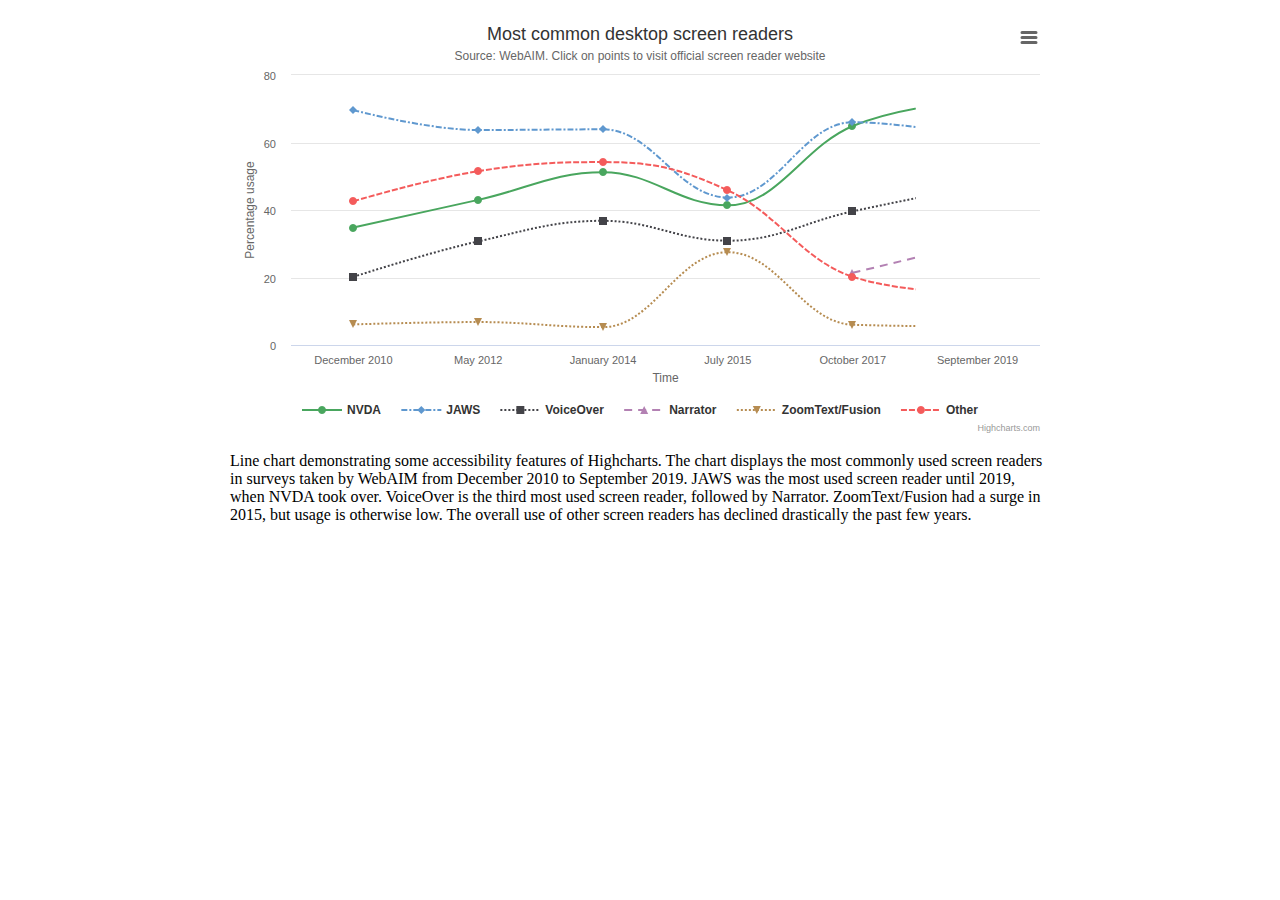
<file: Highcharts-8.0.0/examples/accessible-line/index.htm>
<!DOCTYPE HTML>
<html>
	<head>
		<meta http-equiv="Content-Type" content="text/html; charset=utf-8">
		<meta name="viewport" content="width=device-width, initial-scale=1">
		<title>Highcharts Example</title>

		<style type="text/css">
#container {
    height: 420px; 
}

.highcharts-figure, .highcharts-data-table table {
    min-width: 360px; 
    max-width: 820px;
    margin: 1em auto;
}

.highcharts-data-table table {
	font-family: Verdana, sans-serif;
	border-collapse: collapse;
	border: 1px solid #EBEBEB;
	margin: 10px auto;
	text-align: center;
	width: 100%;
	max-width: 500px;
}
.highcharts-data-table caption {
    padding: 1em 0;
    font-size: 1.2em;
    color: #555;
}
.highcharts-data-table th {
	font-weight: 600;
    padding: 0.5em;
}
.highcharts-data-table td, .highcharts-data-table th, .highcharts-data-table caption {
    padding: 0.5em;
}
.highcharts-data-table thead tr, .highcharts-data-table tr:nth-child(even) {
    background: #f8f8f8;
}
.highcharts-data-table tr:hover {
    background: #f1f7ff;
}

		</style>
	</head>
	<body>
<script src="../../code/highcharts.js"></script>
<script src="../../code/modules/series-label.js"></script>
<script src="../../code/modules/exporting.js"></script>
<script src="../../code/modules/export-data.js"></script>
<script src="../../code/modules/accessibility.js"></script>
<script src="../../code/themes/high-contrast-light.js"></script>

<figure class="highcharts-figure">
    <div id="container"></div>
    <p class="highcharts-description">Line chart demonstrating some accessibility features of Highcharts. The chart displays the most commonly used screen readers in surveys taken by WebAIM from December 2010 to September 2019. JAWS was the most used screen reader until 2019, when NVDA took over. VoiceOver is the third most used screen reader, followed by Narrator. ZoomText/Fusion had a surge in 2015, but usage is otherwise low. The overall use of other screen readers has declined drastically the past few years.</p>
</figure>



		<script type="text/javascript">
var colors = Highcharts.getOptions().colors;

Highcharts.chart('container', {
    chart: {
        type: 'spline'
    },

    legend: {
        symbolWidth: 40
    },

    title: {
        text: 'Most common desktop screen readers'
    },

    subtitle: {
        text: 'Source: WebAIM. Click on points to visit official screen reader website'
    },

    yAxis: {
        title: {
            text: 'Percentage usage'
        }
    },

    xAxis: {
        title: {
            text: 'Time'
        },
        accessibility: {
            description: 'Time from December 2010 to September 2019'
        },
        categories: ['December 2010', 'May 2012', 'January 2014', 'July 2015', 'October 2017', 'September 2019']
    },

    tooltip: {
        valueSuffix: '%'
    },

    plotOptions: {
        series: {
            point: {
                events: {
                    click: function () {
                        window.location.href = this.series.options.website;
                    }
                }
            },
            cursor: 'pointer'
        }
    },

    series: [
        {
            name: 'NVDA',
            data: [34.8, 43.0, 51.2, 41.4, 64.9, 72.4],
            website: 'https://www.nvaccess.org',
            color: colors[2],
            accessibility: {
                description: 'This is the most used screen reader in 2019'
            }
        }, {
            name: 'JAWS',
            data: [69.6, 63.7, 63.9, 43.7, 66.0, 61.7],
            website: 'https://www.freedomscientific.com/Products/Blindness/JAWS',
            dashStyle: 'ShortDashDot',
            color: colors[0]
        }, {
            name: 'VoiceOver',
            data: [20.2, 30.7, 36.8, 30.9, 39.6, 47.1],
            website: 'http://www.apple.com/accessibility/osx/voiceover',
            dashStyle: 'ShortDot',
            color: colors[1]
        }, {
            name: 'Narrator',
            data: [null, null, null, null, 21.4, 30.3],
            website: 'https://support.microsoft.com/en-us/help/22798/windows-10-complete-guide-to-narrator',
            dashStyle: 'Dash',
            color: colors[9]
        }, {
            name: 'ZoomText/Fusion',
            data: [6.1, 6.8, 5.3, 27.5, 6.0, 5.5],
            website: 'http://www.zoomtext.com/products/zoomtext-magnifierreader',
            dashStyle: 'ShortDot',
            color: colors[5]
        }, {
            name: 'Other',
            data: [42.6, 51.5, 54.2, 45.8, 20.2, 15.4],
            website: 'http://www.disabled-world.com/assistivedevices/computer/screen-readers.php',
            dashStyle: 'ShortDash',
            color: colors[3]
        }
    ],

    responsive: {
        rules: [{
            condition: {
                maxWidth: 550
            },
            chartOptions: {
                legend: {
                    itemWidth: 150
                },
                xAxis: {
                    categories: ['Dec. 2010', 'May 2012', 'Jan. 2014', 'July 2015', 'Oct. 2017', 'Sep. 2019']
                },
                yAxis: {
                    title: {
                        enabled: false
                    },
                    labels: {
                        format: '{value}%'
                    }
                }
            }
        }]
    }
});

		</script>
	</body>
</html>
</file>
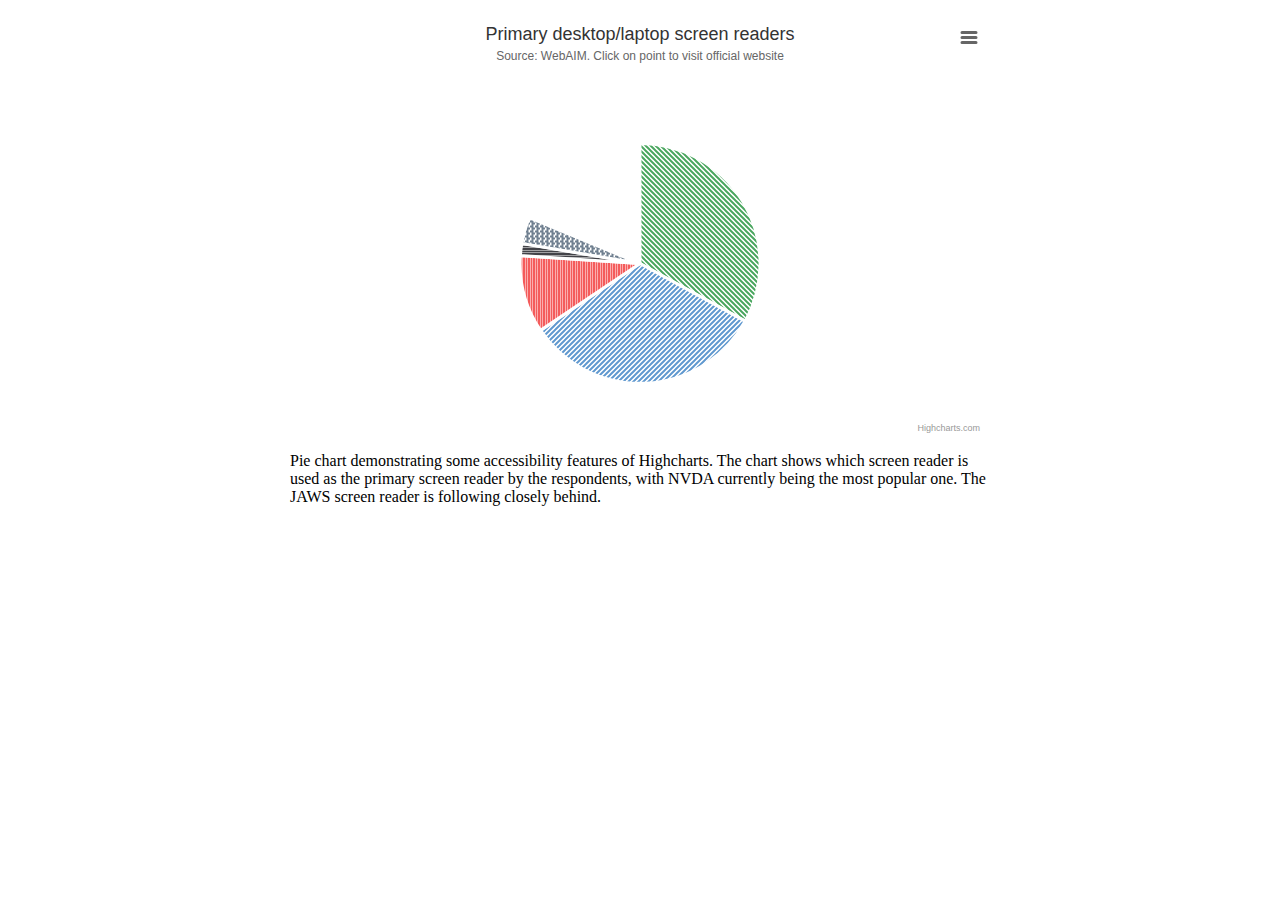
<file: Highcharts-8.0.0/examples/accessible-pie/index.htm>
<!DOCTYPE HTML>
<html>
	<head>
		<meta http-equiv="Content-Type" content="text/html; charset=utf-8">
		<meta name="viewport" content="width=device-width, initial-scale=1">
		<title>Highcharts Example</title>

		<style type="text/css">
#container {
    height: 420px; 
}

.highcharts-figure, .highcharts-data-table table {
    min-width: 350px; 
    max-width: 700px;
    margin: 1em auto;
}

.highcharts-data-table table {
    font-family: Verdana, sans-serif;
    border-collapse: collapse;
    border: 1px solid #EBEBEB;
    margin: 10px auto;
    text-align: center;
    width: 100%;
    max-width: 500px;
}
.highcharts-data-table caption {
    padding: 1em 0;
    font-size: 1.2em;
    color: #555;
}
.highcharts-data-table th {
	font-weight: 600;
    padding: 0.5em;
}
.highcharts-data-table td, .highcharts-data-table th, .highcharts-data-table caption {
    padding: 0.5em;
}
.highcharts-data-table thead tr, .highcharts-data-table tr:nth-child(even) {
    background: #f8f8f8;
}
.highcharts-data-table tr:hover {
    background: #f1f7ff;
}

		</style>
	</head>
	<body>
<script src="../../code/highcharts.js"></script>
<script src="../../code/modules/exporting.js"></script>
<script src="../../code/modules/export-data.js"></script>
<script src="../../code/modules/accessibility.js"></script>
<script src="../../code/modules/pattern-fill.js"></script>
<script src="../../code/themes/high-contrast-light.js"></script>

<figure class="highcharts-figure">
    <div id="container"></div>
    <p class="highcharts-description">
        Pie chart demonstrating some accessibility features of Highcharts.
        The chart shows which screen reader is used as the primary screen reader
        by the respondents, with NVDA currently being the most popular one.
        The JAWS screen reader is following closely behind.
    </p>
</figure>



		<script type="text/javascript">
function getColorPattern(i) {
    var colors = Highcharts.getOptions().colors,
        patternColors = [colors[2], colors[0], colors[3], colors[1], colors[4]],
        patterns = [
            'M 0 0 L 5 5 M 4.5 -0.5 L 5.5 0.5 M -0.5 4.5 L 0.5 5.5',
            'M 0 5 L 5 0 M -0.5 0.5 L 0.5 -0.5 M 4.5 5.5 L 5.5 4.5',
            'M 1.5 0 L 1.5 5 M 4 0 L 4 5',
            'M 0 1.5 L 5 1.5 M 0 4 L 5 4',
            'M 0 1.5 L 2.5 1.5 L 2.5 0 M 2.5 5 L 2.5 3.5 L 5 3.5'
        ];

    return {
        pattern: {
            path: patterns[i],
            color: patternColors[i],
            width: 5,
            height: 5
        }
    };
}

Highcharts.chart('container', {
    chart: {
        type: 'pie'
    },

    title: {
        text: 'Primary desktop/laptop screen readers'
    },

    subtitle: {
        text: 'Source: WebAIM. Click on point to visit official website'
    },

    tooltip: {
        valueSuffix: '%',
        borderColor: '#8ae'
    },

    plotOptions: {
        series: {
            dataLabels: {
                enabled: true,
                connectorColor: '#777',
                format: '<b>{point.name}</b>: {point.percentage:.1f} %'
            },
            point: {
                events: {
                    click: function () {
                        window.location.href = this.website;
                    }
                }
            },
            cursor: 'pointer',
            borderWidth: 3
        }
    },

    series: [{
        name: 'Screen reader usage',
        data: [{
            name: 'NVDA',
            y: 40.6,
            color: getColorPattern(0),
            website: 'https://www.nvaccess.org',
            accessibility: {
                description: 'This is the most used desktop screen reader'
            }
        }, {
            name: 'JAWS',
            y: 40.1,
            color: getColorPattern(1),
            website: 'https://www.freedomscientific.com/Products/Blindness/JAWS'
        }, {
            name: 'VoiceOver',
            y: 12.9,
            color: getColorPattern(2),
            website: 'http://www.apple.com/accessibility/osx/voiceover'
        }, {
            name: 'ZoomText',
            y: 2,
            color: getColorPattern(3),
            website: 'http://www.zoomtext.com/products/zoomtext-magnifierreader'
        }, {
            name: 'Other',
            y: 4.4,
            color: getColorPattern(4),
            website: 'http://www.disabled-world.com/assistivedevices/computer/screen-readers.php'
        }]
    }],

    responsive: {
        rules: [{
            condition: {
                maxWidth: 500
            },
            chartOptions: {
                plotOptions: {
                    series: {
                        dataLabels: {
                            format: '<b>{point.name}</b>'
                        }
                    }
                }
            }
        }]
    }
});

		</script>
	</body>
</html>
</file>
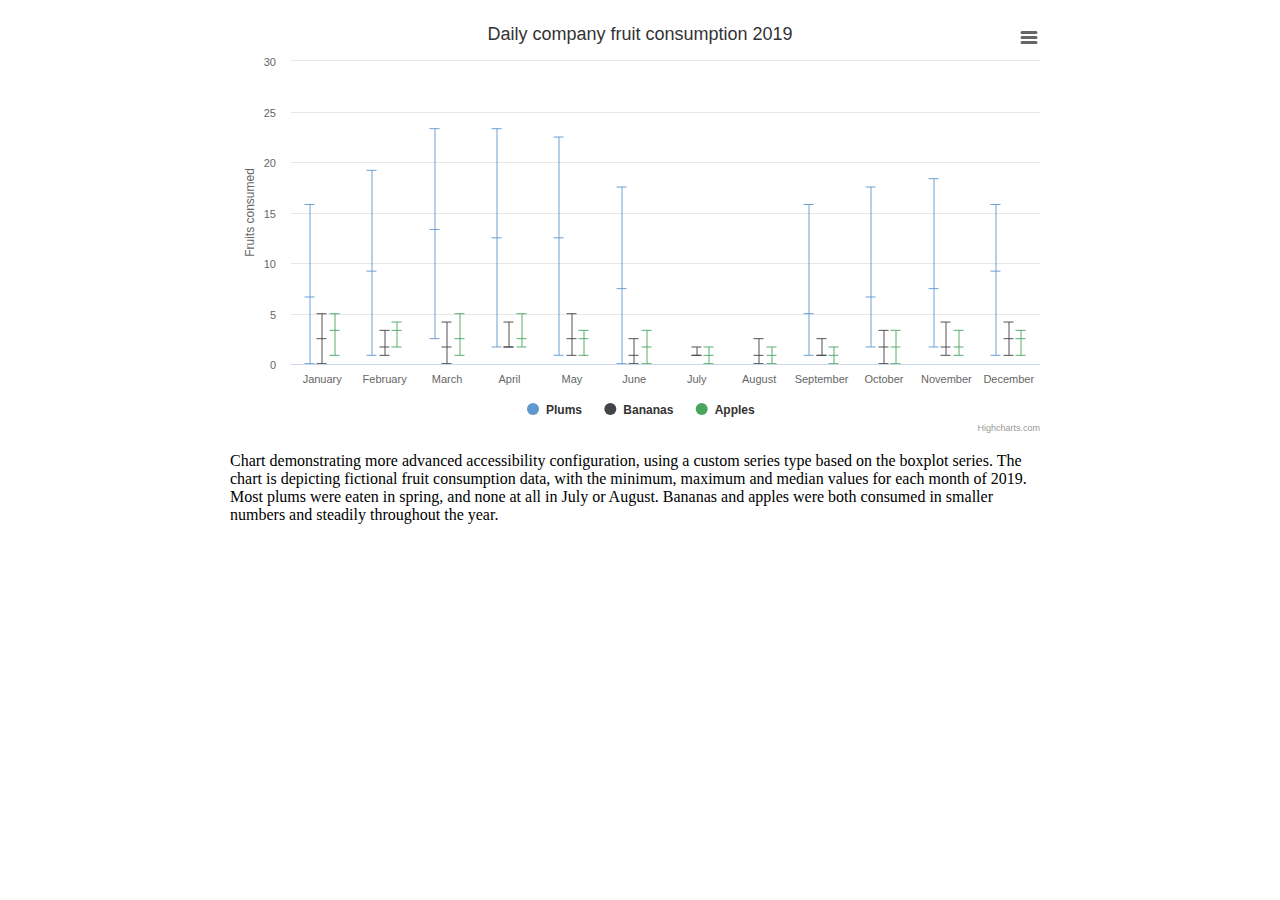
<file: Highcharts-8.0.0/examples/advanced-accessible/index.htm>
<!DOCTYPE HTML>
<html>
	<head>
		<meta http-equiv="Content-Type" content="text/html; charset=utf-8">
		<meta name="viewport" content="width=device-width, initial-scale=1">
		<title>Highcharts Example</title>

		<style type="text/css">
#container {
    height: 420px; 
}

.highcharts-figure, .highcharts-data-table table {
    min-width: 360px; 
    max-width: 820px;
    margin: 1em auto;
}

.highcharts-data-table table {
	font-family: Verdana, sans-serif;
	border-collapse: collapse;
	border: 1px solid #EBEBEB;
	margin: 10px auto;
	text-align: center;
	width: 100%;
	max-width: 500px;
}
.highcharts-data-table caption {
    padding: 1em 0;
    font-size: 1.2em;
    color: #555;
}
.highcharts-data-table th {
	font-weight: 600;
    padding: 0.5em;
}
.highcharts-data-table td, .highcharts-data-table th, .highcharts-data-table caption {
    padding: 0.5em;
}
.highcharts-data-table thead tr, .highcharts-data-table tr:nth-child(even) {
    background: #f8f8f8;
}
.highcharts-data-table tr:hover {
    background: #f1f7ff;
}

		</style>
	</head>
	<body>
<script src="../../code/highcharts.js"></script>
<script src="../../code/highcharts-more.js"></script>
<script src="../../code/modules/exporting.js"></script>
<script src="../../code/modules/export-data.js"></script>
<script src="../../code/modules/accessibility.js"></script>
<script src="../../code/themes/high-contrast-light.js"></script>

<figure class="highcharts-figure">
    <div id="container"></div>
    <p class="highcharts-description">
        Chart demonstrating more advanced accessibility configuration, using
        a custom series type based on the boxplot series.
        The chart is depicting fictional fruit consumption data, with the
        minimum, maximum and median values for each month of 2019. Most plums
        were eaten in spring, and none at all in July or August. Bananas and
        apples were both consumed in smaller numbers and steadily throughout
        the year.
    </p>
</figure>



		<script type="text/javascript">
// Define custom series type for displaying low/med/high values using boxplot as a base
Highcharts.seriesType('lowmedhigh', 'boxplot', {
    keys: ['low', 'median', 'high']
}, {
    // Change point shape to a line with three crossing lines for low/median/high
    // Stroke width is hardcoded to 1 for simplicity
    drawPoints: function () {
        var series = this;
        Highcharts.each(this.points, function (point) {
            var graphic = point.graphic,
                verb = graphic ? 'animate' : 'attr',
                shapeArgs = point.shapeArgs,
                width = shapeArgs.width,
                left = Math.floor(shapeArgs.x) + 0.5,
                right = left + width,
                crispX = left + Math.round(width / 2) + 0.5,
                highPlot = Math.floor(point.highPlot) + 0.5,
                medianPlot = Math.floor(point.medianPlot) + 0.5,
                lowPlot = Math.floor(point.lowPlot) + 0.5 - (point.low === 0 ? 1 : 0); // Sneakily draw low marker even if 0

            if (point.isNull) {
                return;
            }

            if (!graphic) {
                point.graphic = graphic = series.chart.renderer.path('point').add(series.group);
            }

            graphic.attr({
                stroke: point.color || series.color,
                "stroke-width": 1
            });

            graphic[verb]({
                d: [
                    'M', left, highPlot,
                    'H', right,
                    'M', left, medianPlot,
                    'H', right,
                    'M', left, lowPlot,
                    'H', right,
                    'M', crispX, highPlot,
                    'V', lowPlot
                ]
            });
        });
    }
});

// Create chart
var chart = Highcharts.chart('container', {
    chart: {
        type: 'lowmedhigh'
    },

    title: {
        text: 'Daily company fruit consumption 2019'
    },

    accessibility: {
        point: {
            descriptionFormatter: function (point) {
                // Use default formatter for null points
                if (point.isNull) {
                    return false;
                }

                return point.category + ', low ' + point.low + ', median ' +
                    point.median + ', high ' + point.high;
            }
        },

        series: {
            descriptionFormatter: function (series) {
                return series.name + ', series ' + (series.index + 1) + ' of ' +
                    series.chart.series.length + ' with ' + series.points.length +
                    ' data points.';
            }
        },

        typeDescription: 'Low, median, high. Each data point has a low, median and high value, depicted vertically as small ticks.' // Describe the chart type to screen reader users, since this is not a traditional boxplot chart
    },

    xAxis: [{
        accessibility: {
            description: 'Months of the year'
        },
        categories: ['January', 'February', 'March', 'April', 'May', 'June', 'July', 'August', 'September', 'October', 'November', 'December']
    }],

    yAxis: {
        title: {
            text: 'Fruits consumed'
        },
        min: 0
    },

    responsive: {
        rules: [{
            condition: {
                maxWidth: 550
            },
            chartOptions: {
                xAxis: {
                    categories: ['Jan', 'Feb', 'Mar', 'Apr', 'May', 'Jun', 'Jul', 'Aug', 'Sep', 'Oct', 'Nov', 'Dec']
                }
            }
        }]
    },

    plotOptions: {
        series: {
            stickyTracking: true,
            whiskerWidth: 5
        }
    },

    tooltip: {
        pointFormat: '<span style="color:{point.color}">\u25CF</span> {series.name}:<br/>Low: <b>{point.low}</b><br/>Median: <b>{point.median}</b><br/>High: <b>{point.high}</b><br/>'
    },

    series: [{
        name: 'Plums',
        data: [
            [0, 8, 19],
            [1, 11, 23],
            [3, 16, 28],
            [2, 15, 28],
            [1, 15, 27],
            [0, 9, 21],
            null,
            null,
            [1, 6, 19],
            [2, 8, 21],
            [2, 9, 22],
            [1, 11, 19]
        ]
    }, {
        name: 'Bananas',
        data: [
            [0, 3, 6],
            [1, 2, 4],
            [0, 2, 5],
            [2, 2, 5],
            [1, 3, 6],
            [0, 1, 3],
            [1, 1, 2],
            [0, 1, 3],
            [1, 1, 3],
            [0, 2, 4],
            [1, 2, 5],
            [1, 3, 5]
        ]
    }, {
        name: 'Apples',
        data: [
            [1, 4, 6],
            [2, 4, 5],
            [1, 3, 6],
            [2, 3, 6],
            [1, 3, 4],
            [0, 2, 4],
            [0, 1, 2],
            [0, 1, 2],
            [0, 1, 2],
            [0, 2, 4],
            [1, 2, 4],
            [1, 3, 4]
        ]
    }]
});

// Remove click events on container to avoid having "clickable" announced by AT
// These events are needed for custom click events, drag to zoom, and navigator
// support.
chart.container.onmousedown = null;
chart.container.onclick = null;

		</script>
	</body>
</html>
</file>
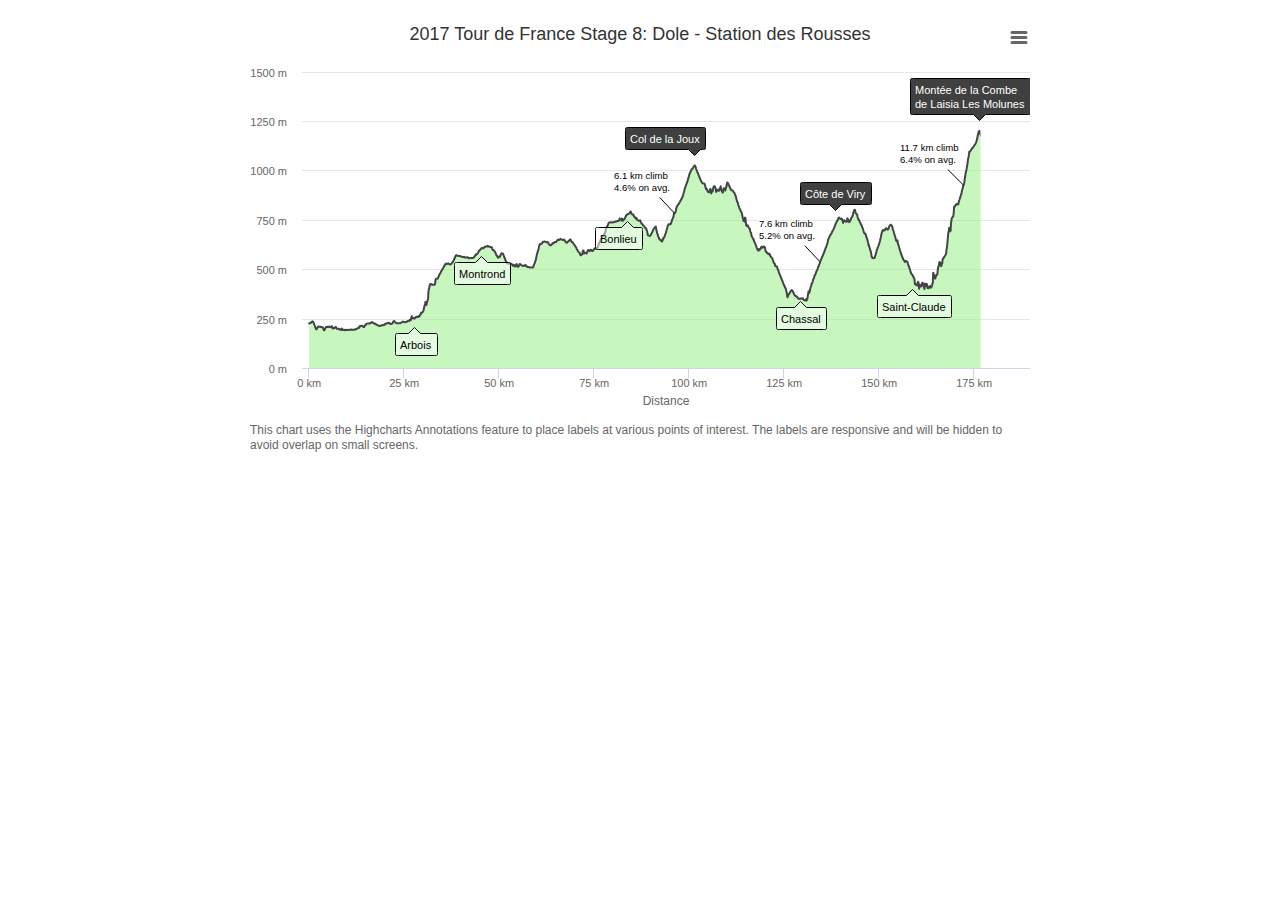
<file: Highcharts-8.0.0/examples/annotations/index.htm>
<!DOCTYPE HTML>
<html>
	<head>
		<meta http-equiv="Content-Type" content="text/html; charset=utf-8">
		<meta name="viewport" content="width=device-width, initial-scale=1">
		<title>Highcharts Example</title>

		<style type="text/css">
#container, .highcharts-data-table table {
    min-width: 350px; 
    max-width: 800px;
    margin: 1em auto;
}

#container {
    height: 450px;
}

.highcharts-data-table table {
	font-family: Verdana, sans-serif;
	border-collapse: collapse;
	border: 1px solid #EBEBEB;
	margin: 10px auto;
	text-align: center;
	width: 100%;
	max-width: 500px;
}
.highcharts-data-table caption {
    padding: 1em 0;
    font-size: 1.2em;
    color: #555;
}
.highcharts-data-table th {
	font-weight: 600;
    padding: 0.5em;
}
.highcharts-data-table td, .highcharts-data-table th, .highcharts-data-table caption {
    padding: 0.5em;
}
.highcharts-data-table thead tr, .highcharts-data-table tr:nth-child(even) {
    background: #f8f8f8;
}
.highcharts-data-table tr:hover {
    background: #f1f7ff;
}

		</style>
	</head>
	<body>
<script src="../../code/highcharts.js"></script>
<script src="../../code/modules/annotations.js"></script>
<script src="../../code/modules/exporting.js"></script>
<script src="../../code/modules/export-data.js"></script>
<script src="../../code/modules/accessibility.js"></script>

<div id="container"></div>



		<script type="text/javascript">
// Data generated from http://www.bikeforums.net/professional-cycling-fans/1113087-2017-tour-de-france-gpx-tcx-files.html
var elevationData = [
    [0.0, 225],
    [0.1, 226],
    [0.2, 228],
    [0.3, 228],
    [0.4, 229],
    [0.5, 229],
    [0.6, 230],
    [0.7, 234],
    [0.8, 235],
    [0.9, 236],
    [1.0, 235],
    [1.1, 232],
    [1.2, 228],
    [1.3, 223],
    [1.4, 218],
    [1.5, 214],
    [1.6, 207],
    [1.7, 202],
    [1.8, 198],
    [1.9, 196],
    [2.0, 197],
    [2.1, 200],
    [2.2, 205],
    [2.3, 206],
    [2.4, 210],
    [2.5, 210],
    [2.6, 210],
    [2.7, 209],
    [2.8, 208],
    [2.9, 207],
    [3.0, 209],
    [3.1, 208],
    [3.2, 207],
    [3.3, 207],
    [3.4, 206],
    [3.5, 206],
    [3.6, 205],
    [3.7, 201],
    [3.8, 195],
    [3.9, 191],
    [4.0, 191],
    [4.1, 195],
    [4.2, 199],
    [4.3, 203],
    [4.4, 208],
    [4.5, 208],
    [4.6, 208],
    [4.7, 208],
    [4.8, 209],
    [4.9, 207],
    [5.0, 207],
    [5.1, 208],
    [5.2, 209],
    [5.3, 208],
    [5.4, 210],
    [5.5, 209],
    [5.6, 209],
    [5.7, 206],
    [5.8, 207],
    [5.9, 209],
    [6.0, 211],
    [6.1, 206],
    [6.2, 201],
    [6.3, 199],
    [6.4, 200],
    [6.5, 202],
    [6.6, 203],
    [6.7, 202],
    [6.8, 204],
    [6.9, 206],
    [7.0, 208],
    [7.1, 205],
    [7.2, 202],
    [7.3, 198],
    [7.4, 198],
    [7.5, 198],
    [7.6, 198],
    [7.7, 198],
    [7.8, 199],
    [7.9, 197],
    [8.0, 194],
    [8.1, 194],
    [8.2, 195],
    [8.3, 195],
    [8.4, 196],
    [8.5, 192],
    [8.6, 200],
    [8.7, 197],
    [8.8, 194],
    [8.9, 194],
    [9.0, 193],
    [9.1, 192],
    [9.2, 192],
    [9.3, 193],
    [9.4, 191],
    [9.5, 191],
    [9.6, 193],
    [9.7, 193],
    [9.8, 194],
    [9.9, 192],
    [10.0, 192],
    [10.1, 192],
    [10.2, 192],
    [10.3, 192],
    [10.4, 193],
    [10.5, 193],
    [10.6, 193],
    [10.7, 193],
    [10.8, 194],
    [10.9, 194],
    [11.0, 194],
    [11.1, 195],
    [11.2, 194],
    [11.3, 194],
    [11.4, 194],
    [11.5, 194],
    [11.6, 193],
    [11.7, 194],
    [11.8, 194],
    [11.9, 194],
    [12.0, 195],
    [12.1, 195],
    [12.2, 195],
    [12.3, 197],
    [12.4, 197],
    [12.5, 197],
    [12.6, 198],
    [12.7, 201],
    [12.8, 202],
    [12.9, 203],
    [13.0, 205],
    [13.1, 205],
    [13.2, 204],
    [13.3, 210],
    [13.4, 213],
    [13.5, 212],
    [13.6, 213],
    [13.7, 213],
    [13.8, 213],
    [13.9, 214],
    [14.0, 214],
    [14.1, 212],
    [14.2, 209],
    [14.3, 207],
    [14.4, 207],
    [14.5, 208],
    [14.6, 211],
    [14.7, 215],
    [14.8, 219],
    [14.9, 219],
    [15.0, 221],
    [15.1, 224],
    [15.2, 224],
    [15.3, 225],
    [15.4, 225],
    [15.5, 225],
    [15.6, 225],
    [15.7, 225],
    [15.8, 225],
    [15.9, 226],
    [16.0, 226],
    [16.1, 227],
    [16.2, 227],
    [16.3, 230],
    [16.4, 231],
    [16.5, 231],
    [16.6, 232],
    [16.7, 230],
    [16.8, 229],
    [16.9, 228],
    [17.0, 226],
    [17.1, 226],
    [17.2, 224],
    [17.3, 223],
    [17.4, 224],
    [17.5, 223],
    [17.6, 221],
    [17.7, 220],
    [17.8, 218],
    [17.9, 217],
    [18.0, 216],
    [18.1, 216],
    [18.2, 215],
    [18.3, 214],
    [18.4, 213],
    [18.5, 212],
    [18.6, 212],
    [18.7, 213],
    [18.8, 214],
    [18.9, 215],
    [19.0, 215],
    [19.1, 216],
    [19.2, 217],
    [19.3, 216],
    [19.4, 216],
    [19.5, 217],
    [19.6, 219],
    [19.7, 218],
    [19.8, 218],
    [19.9, 220],
    [20.0, 224],
    [20.1, 224],
    [20.2, 225],
    [20.3, 224],
    [20.4, 225],
    [20.5, 228],
    [20.6, 228],
    [20.7, 227],
    [20.8, 228],
    [20.9, 228],
    [21.0, 228],
    [21.1, 229],
    [21.2, 225],
    [21.3, 223],
    [21.4, 222],
    [21.5, 222],
    [21.6, 223],
    [21.7, 224],
    [21.8, 224],
    [21.9, 226],
    [22.0, 228],
    [22.1, 233],
    [22.2, 237],
    [22.3, 237],
    [22.4, 238],
    [22.5, 236],
    [22.6, 232],
    [22.7, 232],
    [22.8, 228],
    [22.9, 227],
    [23.0, 227],
    [23.1, 227],
    [23.2, 227],
    [23.3, 226],
    [23.4, 226],
    [23.5, 226],
    [23.6, 226],
    [23.7, 226],
    [23.8, 226],
    [23.9, 226],
    [24.0, 228],
    [24.1, 228],
    [24.2, 229],
    [24.3, 230],
    [24.4, 230],
    [24.5, 233],
    [24.6, 235],
    [24.7, 234],
    [24.8, 234],
    [24.9, 233],
    [25.0, 233],
    [25.1, 232],
    [25.2, 232],
    [25.3, 232],
    [25.4, 232],
    [25.5, 234],
    [25.6, 234],
    [25.7, 234],
    [25.8, 234],
    [25.9, 237],
    [26.0, 238],
    [26.1, 238],
    [26.2, 238],
    [26.3, 240],
    [26.4, 240],
    [26.5, 244],
    [26.6, 241],
    [26.7, 241],
    [26.8, 245],
    [26.9, 254],
    [27.0, 262],
    [27.1, 255],
    [27.2, 255],
    [27.3, 251],
    [27.4, 252],
    [27.5, 253],
    [27.6, 253],
    [27.7, 251],
    [27.8, 251],
    [27.9, 254],
    [28.0, 255],
    [28.1, 257],
    [28.2, 259],
    [28.3, 259],
    [28.4, 259],
    [28.5, 260],
    [28.6, 258],
    [28.7, 258],
    [28.8, 262],
    [28.9, 260],
    [29.0, 262],
    [29.1, 266],
    [29.2, 268],
    [29.3, 270],
    [29.4, 278],
    [29.5, 276],
    [29.6, 278],
    [29.7, 282],
    [29.8, 281],
    [29.9, 284],
    [30.0, 287],
    [30.1, 292],
    [30.2, 303],
    [30.3, 309],
    [30.4, 317],
    [30.5, 324],
    [30.6, 334],
    [30.7, 334],
    [30.8, 319],
    [30.9, 321],
    [31.0, 333],
    [31.1, 337],
    [31.2, 345],
    [31.3, 352],
    [31.4, 386],
    [31.5, 398],
    [31.6, 406],
    [31.7, 416],
    [31.8, 423],
    [31.9, 425],
    [32.0, 425],
    [32.1, 424],
    [32.2, 423],
    [32.3, 421],
    [32.4, 421],
    [32.5, 422],
    [32.6, 421],
    [32.7, 421],
    [32.8, 421],
    [32.9, 421],
    [33.0, 421],
    [33.1, 423],
    [33.2, 435],
    [33.3, 450],
    [33.4, 451],
    [33.5, 452],
    [33.6, 452],
    [33.7, 452],
    [33.8, 452],
    [33.9, 455],
    [34.0, 459],
    [34.1, 465],
    [34.2, 469],
    [34.3, 473],
    [34.4, 476],
    [34.5, 480],
    [34.6, 483],
    [34.7, 487],
    [34.8, 490],
    [34.9, 494],
    [35.0, 497],
    [35.1, 502],
    [35.2, 504],
    [35.3, 507],
    [35.4, 511],
    [35.5, 514],
    [35.6, 518],
    [35.7, 521],
    [35.8, 524],
    [35.9, 527],
    [36.0, 528],
    [36.1, 525],
    [36.2, 526],
    [36.3, 528],
    [36.4, 528],
    [36.5, 528],
    [36.6, 529],
    [36.7, 528],
    [36.8, 526],
    [36.9, 525],
    [37.0, 524],
    [37.1, 524],
    [37.2, 524],
    [37.3, 525],
    [37.4, 528],
    [37.5, 528],
    [37.6, 532],
    [37.7, 534],
    [37.8, 538],
    [37.9, 540],
    [38.0, 544],
    [38.1, 546],
    [38.2, 554],
    [38.3, 555],
    [38.4, 559],
    [38.5, 566],
    [38.6, 568],
    [38.7, 571],
    [38.8, 571],
    [38.9, 570],
    [39.0, 569],
    [39.1, 567],
    [39.2, 567],
    [39.3, 566],
    [39.4, 566],
    [39.5, 566],
    [39.6, 566],
    [39.7, 566],
    [39.8, 566],
    [39.9, 565],
    [40.0, 563],
    [40.1, 562],
    [40.2, 563],
    [40.3, 563],
    [40.4, 562],
    [40.5, 562],
    [40.6, 562],
    [40.7, 561],
    [40.8, 563],
    [40.9, 561],
    [41.0, 559],
    [41.1, 559],
    [41.2, 559],
    [41.3, 558],
    [41.4, 559],
    [41.5, 560],
    [41.6, 560],
    [41.7, 560],
    [41.8, 559],
    [41.9, 557],
    [42.0, 556],
    [42.1, 555],
    [42.2, 555],
    [42.3, 556],
    [42.4, 557],
    [42.5, 557],
    [42.6, 557],
    [42.7, 557],
    [42.8, 557],
    [42.9, 557],
    [43.0, 557],
    [43.1, 557],
    [43.2, 558],
    [43.3, 559],
    [43.4, 560],
    [43.5, 563],
    [43.6, 566],
    [43.7, 570],
    [43.8, 572],
    [43.9, 575],
    [44.0, 573],
    [44.1, 576],
    [44.2, 577],
    [44.3, 579],
    [44.4, 581],
    [44.5, 584],
    [44.6, 591],
    [44.7, 593],
    [44.8, 594],
    [44.9, 596],
    [45.0, 599],
    [45.1, 601],
    [45.2, 601],
    [45.3, 604],
    [45.4, 607],
    [45.5, 607],
    [45.6, 607],
    [45.7, 607],
    [45.8, 605],
    [45.9, 607],
    [46.0, 609],
    [46.1, 612],
    [46.2, 613],
    [46.3, 614],
    [46.4, 614],
    [46.5, 614],
    [46.6, 616],
    [46.7, 616],
    [46.8, 615],
    [46.9, 615],
    [47.0, 618],
    [47.1, 617],
    [47.2, 615],
    [47.3, 614],
    [47.4, 613],
    [47.5, 613],
    [47.6, 613],
    [47.7, 613],
    [47.8, 612],
    [47.9, 612],
    [48.0, 609],
    [48.1, 610],
    [48.2, 603],
    [48.3, 598],
    [48.4, 598],
    [48.5, 596],
    [48.6, 595],
    [48.7, 593],
    [48.8, 590],
    [48.9, 587],
    [49.0, 583],
    [49.1, 580],
    [49.2, 576],
    [49.3, 569],
    [49.4, 568],
    [49.5, 566],
    [49.6, 560],
    [49.7, 559],
    [49.8, 558],
    [49.9, 562],
    [50.0, 564],
    [50.1, 563],
    [50.2, 563],
    [50.3, 567],
    [50.4, 574],
    [50.5, 577],
    [50.6, 580],
    [50.7, 581],
    [50.8, 579],
    [50.9, 579],
    [51.0, 578],
    [51.1, 574],
    [51.2, 569],
    [51.3, 564],
    [51.4, 558],
    [51.5, 554],
    [51.6, 550],
    [51.7, 543],
    [51.8, 539],
    [51.9, 536],
    [52.0, 532],
    [52.1, 530],
    [52.2, 529],
    [52.3, 528],
    [52.4, 528],
    [52.5, 528],
    [52.6, 528],
    [52.7, 527],
    [52.8, 527],
    [52.9, 528],
    [53.0, 529],
    [53.1, 528],
    [53.2, 526],
    [53.3, 526],
    [53.4, 524],
    [53.5, 519],
    [53.6, 517],
    [53.7, 517],
    [53.8, 522],
    [53.9, 521],
    [54.0, 520],
    [54.1, 518],
    [54.2, 513],
    [54.3, 518],
    [54.4, 520],
    [54.5, 523],
    [54.6, 526],
    [54.7, 522],
    [54.8, 513],
    [54.9, 512],
    [55.0, 513],
    [55.1, 513],
    [55.2, 518],
    [55.3, 522],
    [55.4, 526],
    [55.5, 526],
    [55.6, 525],
    [55.7, 522],
    [55.8, 520],
    [55.9, 519],
    [56.0, 518],
    [56.1, 518],
    [56.2, 518],
    [56.3, 517],
    [56.4, 516],
    [56.5, 517],
    [56.6, 517],
    [56.7, 517],
    [56.8, 521],
    [56.9, 522],
    [57.0, 518],
    [57.1, 517],
    [57.2, 514],
    [57.3, 515],
    [57.4, 513],
    [57.5, 511],
    [57.6, 511],
    [57.7, 511],
    [57.8, 510],
    [57.9, 510],
    [58.0, 509],
    [58.1, 509],
    [58.2, 509],
    [58.3, 509],
    [58.4, 509],
    [58.5, 509],
    [58.6, 509],
    [58.7, 509],
    [58.8, 509],
    [58.9, 510],
    [59.0, 510],
    [59.1, 521],
    [59.2, 524],
    [59.3, 528],
    [59.4, 533],
    [59.5, 539],
    [59.6, 545],
    [59.7, 551],
    [59.8, 562],
    [59.9, 572],
    [60.0, 579],
    [60.1, 585],
    [60.2, 593],
    [60.3, 596],
    [60.4, 605],
    [60.5, 617],
    [60.6, 620],
    [60.7, 627],
    [60.8, 628],
    [60.9, 627],
    [61.0, 627],
    [61.1, 628],
    [61.2, 629],
    [61.3, 632],
    [61.4, 634],
    [61.5, 638],
    [61.6, 637],
    [61.7, 638],
    [61.8, 639],
    [61.9, 640],
    [62.0, 640],
    [62.1, 639],
    [62.2, 639],
    [62.3, 637],
    [62.4, 637],
    [62.5, 636],
    [62.6, 637],
    [62.7, 636],
    [62.8, 637],
    [62.9, 635],
    [63.0, 629],
    [63.1, 626],
    [63.2, 626],
    [63.3, 623],
    [63.4, 621],
    [63.5, 621],
    [63.6, 621],
    [63.7, 622],
    [63.8, 625],
    [63.9, 626],
    [64.0, 629],
    [64.1, 631],
    [64.2, 633],
    [64.3, 631],
    [64.4, 632],
    [64.5, 634],
    [64.6, 637],
    [64.7, 637],
    [64.8, 637],
    [64.9, 637],
    [65.0, 638],
    [65.1, 641],
    [65.2, 644],
    [65.3, 646],
    [65.4, 649],
    [65.5, 648],
    [65.6, 647],
    [65.7, 647],
    [65.8, 649],
    [65.9, 650],
    [66.0, 651],
    [66.1, 654],
    [66.2, 652],
    [66.3, 651],
    [66.4, 650],
    [66.5, 650],
    [66.6, 649],
    [66.7, 648],
    [66.8, 648],
    [66.9, 648],
    [67.0, 649],
    [67.1, 650],
    [67.2, 647],
    [67.3, 642],
    [67.4, 641],
    [67.5, 638],
    [67.6, 636],
    [67.7, 635],
    [67.8, 633],
    [67.9, 636],
    [68.0, 638],
    [68.1, 639],
    [68.2, 641],
    [68.3, 643],
    [68.4, 644],
    [68.5, 645],
    [68.6, 649],
    [68.7, 651],
    [68.8, 648],
    [68.9, 645],
    [69.0, 640],
    [69.1, 637],
    [69.2, 637],
    [69.3, 637],
    [69.4, 635],
    [69.5, 630],
    [69.6, 628],
    [69.7, 625],
    [69.8, 622],
    [69.9, 620],
    [70.0, 618],
    [70.1, 613],
    [70.2, 612],
    [70.3, 608],
    [70.4, 603],
    [70.5, 599],
    [70.6, 597],
    [70.7, 591],
    [70.8, 590],
    [70.9, 587],
    [71.0, 584],
    [71.1, 584],
    [71.2, 582],
    [71.3, 574],
    [71.4, 572],
    [71.5, 570],
    [71.6, 572],
    [71.7, 573],
    [71.8, 575],
    [71.9, 578],
    [72.0, 590],
    [72.1, 595],
    [72.2, 595],
    [72.3, 579],
    [72.4, 581],
    [72.5, 583],
    [72.6, 583],
    [72.7, 583],
    [72.8, 583],
    [72.9, 580],
    [73.0, 579],
    [73.1, 584],
    [73.2, 587],
    [73.3, 594],
    [73.4, 597],
    [73.5, 597],
    [73.6, 596],
    [73.7, 593],
    [73.8, 591],
    [73.9, 596],
    [74.0, 596],
    [74.1, 598],
    [74.2, 598],
    [74.3, 595],
    [74.4, 592],
    [74.5, 592],
    [74.6, 592],
    [74.7, 594],
    [74.8, 597],
    [74.9, 600],
    [75.0, 601],
    [75.1, 605],
    [75.2, 604],
    [75.3, 604],
    [75.4, 607],
    [75.5, 607],
    [75.6, 607],
    [75.7, 604],
    [75.8, 605],
    [75.9, 608],
    [76.0, 616],
    [76.1, 618],
    [76.2, 629],
    [76.3, 633],
    [76.4, 634],
    [76.5, 637],
    [76.6, 644],
    [76.7, 650],
    [76.8, 653],
    [76.9, 653],
    [77.0, 657],
    [77.1, 664],
    [77.2, 668],
    [77.3, 668],
    [77.4, 668],
    [77.5, 672],
    [77.6, 674],
    [77.7, 679],
    [77.8, 681],
    [77.9, 689],
    [78.0, 692],
    [78.1, 704],
    [78.2, 708],
    [78.3, 714],
    [78.4, 716],
    [78.5, 719],
    [78.6, 722],
    [78.7, 729],
    [78.8, 733],
    [78.9, 735],
    [79.0, 736],
    [79.1, 737],
    [79.2, 737],
    [79.3, 737],
    [79.4, 737],
    [79.5, 736],
    [79.6, 736],
    [79.7, 736],
    [79.8, 737],
    [79.9, 737],
    [80.0, 737],
    [80.1, 737],
    [80.2, 738],
    [80.3, 739],
    [80.4, 739],
    [80.5, 739],
    [80.6, 741],
    [80.7, 741],
    [80.8, 741],
    [80.9, 741],
    [81.0, 743],
    [81.1, 744],
    [81.2, 744],
    [81.3, 744],
    [81.4, 744],
    [81.5, 746],
    [81.6, 748],
    [81.7, 757],
    [81.8, 753],
    [81.9, 752],
    [82.0, 751],
    [82.1, 748],
    [82.2, 746],
    [82.3, 756],
    [82.4, 755],
    [82.5, 748],
    [82.6, 745],
    [82.7, 749],
    [82.8, 752],
    [82.9, 753],
    [83.0, 753],
    [83.1, 755],
    [83.2, 764],
    [83.3, 766],
    [83.4, 771],
    [83.5, 774],
    [83.6, 775],
    [83.7, 777],
    [83.8, 778],
    [83.9, 778],
    [84.0, 780],
    [84.1, 780],
    [84.2, 782],
    [84.3, 783],
    [84.4, 786],
    [84.5, 791],
    [84.6, 792],
    [84.7, 787],
    [84.8, 782],
    [84.9, 780],
    [85.0, 777],
    [85.1, 777],
    [85.2, 777],
    [85.3, 777],
    [85.4, 770],
    [85.5, 768],
    [85.6, 764],
    [85.7, 763],
    [85.8, 758],
    [85.9, 757],
    [86.0, 760],
    [86.1, 759],
    [86.2, 756],
    [86.3, 751],
    [86.4, 748],
    [86.5, 748],
    [86.6, 747],
    [86.7, 746],
    [86.8, 745],
    [86.9, 746],
    [87.0, 746],
    [87.1, 747],
    [87.2, 742],
    [87.3, 738],
    [87.4, 733],
    [87.5, 730],
    [87.6, 730],
    [87.7, 727],
    [87.8, 725],
    [87.9, 722],
    [88.0, 719],
    [88.1, 718],
    [88.2, 716],
    [88.3, 712],
    [88.4, 710],
    [88.5, 708],
    [88.6, 707],
    [88.7, 705],
    [88.8, 699],
    [88.9, 695],
    [89.0, 686],
    [89.1, 674],
    [89.2, 671],
    [89.3, 670],
    [89.4, 670],
    [89.5, 669],
    [89.6, 668],
    [89.7, 669],
    [89.8, 670],
    [89.9, 672],
    [90.0, 679],
    [90.1, 681],
    [90.2, 684],
    [90.3, 689],
    [90.4, 693],
    [90.5, 697],
    [90.6, 701],
    [90.7, 705],
    [90.8, 708],
    [90.9, 709],
    [91.0, 712],
    [91.1, 714],
    [91.2, 716],
    [91.3, 706],
    [91.4, 697],
    [91.5, 689],
    [91.6, 681],
    [91.7, 677],
    [91.8, 668],
    [91.9, 663],
    [92.0, 661],
    [92.1, 653],
    [92.2, 652],
    [92.3, 650],
    [92.4, 647],
    [92.5, 646],
    [92.6, 645],
    [92.7, 642],
    [92.8, 640],
    [92.9, 640],
    [93.0, 651],
    [93.1, 648],
    [93.2, 657],
    [93.3, 660],
    [93.4, 660],
    [93.5, 662],
    [93.6, 672],
    [93.7, 675],
    [93.8, 681],
    [93.9, 685],
    [94.0, 694],
    [94.1, 700],
    [94.2, 707],
    [94.3, 716],
    [94.4, 720],
    [94.5, 723],
    [94.6, 727],
    [94.7, 727],
    [94.8, 728],
    [94.9, 727],
    [95.0, 727],
    [95.1, 727],
    [95.2, 730],
    [95.3, 735],
    [95.4, 744],
    [95.5, 749],
    [95.6, 753],
    [95.7, 759],
    [95.8, 762],
    [95.9, 767],
    [96.0, 782],
    [96.1, 781],
    [96.2, 783],
    [96.3, 785],
    [96.4, 789],
    [96.5, 796],
    [96.6, 807],
    [96.7, 813],
    [96.8, 819],
    [96.9, 822],
    [97.0, 824],
    [97.1, 826],
    [97.2, 830],
    [97.3, 832],
    [97.4, 836],
    [97.5, 838],
    [97.6, 842],
    [97.7, 847],
    [97.8, 848],
    [97.9, 854],
    [98.0, 855],
    [98.1, 858],
    [98.2, 863],
    [98.3, 870],
    [98.4, 875],
    [98.5, 883],
    [98.6, 889],
    [98.7, 896],
    [98.8, 904],
    [98.9, 910],
    [99.0, 916],
    [99.1, 922],
    [99.2, 927],
    [99.3, 931],
    [99.4, 938],
    [99.5, 941],
    [99.6, 949],
    [99.7, 954],
    [99.8, 962],
    [99.9, 967],
    [100.0, 976],
    [100.1, 983],
    [100.2, 986],
    [100.3, 992],
    [100.4, 994],
    [100.5, 999],
    [100.6, 1004],
    [100.7, 1006],
    [100.8, 1007],
    [100.9, 1009],
    [101.0, 1012],
    [101.1, 1016],
    [101.2, 1019],
    [101.3, 1021],
    [101.4, 1025],
    [101.5, 1025],
    [101.6, 1020],
    [101.7, 1017],
    [101.8, 1009],
    [101.9, 1003],
    [102.0, 1000],
    [102.1, 994],
    [102.2, 989],
    [102.3, 986],
    [102.4, 979],
    [102.5, 974],
    [102.6, 972],
    [102.7, 964],
    [102.8, 961],
    [102.9, 957],
    [103.0, 952],
    [103.1, 946],
    [103.2, 944],
    [103.3, 940],
    [103.4, 936],
    [103.5, 935],
    [103.6, 934],
    [103.7, 934],
    [103.8, 934],
    [103.9, 934],
    [104.0, 933],
    [104.1, 929],
    [104.2, 922],
    [104.3, 914],
    [104.4, 906],
    [104.5, 910],
    [104.6, 906],
    [104.7, 903],
    [104.8, 895],
    [104.9, 893],
    [105.0, 891],
    [105.1, 889],
    [105.2, 889],
    [105.3, 893],
    [105.4, 899],
    [105.5, 904],
    [105.6, 906],
    [105.7, 897],
    [105.8, 883],
    [105.9, 895],
    [106.0, 898],
    [106.1, 893],
    [106.2, 895],
    [106.3, 907],
    [106.4, 916],
    [106.5, 915],
    [106.6, 920],
    [106.7, 919],
    [106.8, 917],
    [106.9, 911],
    [107.0, 904],
    [107.1, 891],
    [107.2, 894],
    [107.3, 902],
    [107.4, 900],
    [107.5, 900],
    [107.6, 898],
    [107.7, 897],
    [107.8, 897],
    [107.9, 897],
    [108.0, 909],
    [108.1, 910],
    [108.2, 906],
    [108.3, 920],
    [108.4, 901],
    [108.5, 900],
    [108.6, 895],
    [108.7, 892],
    [108.8, 887],
    [108.9, 889],
    [109.0, 904],
    [109.1, 910],
    [109.2, 910],
    [109.3, 907],
    [109.4, 906],
    [109.5, 898],
    [109.6, 908],
    [109.7, 911],
    [109.8, 920],
    [109.9, 928],
    [110.0, 939],
    [110.1, 939],
    [110.2, 935],
    [110.3, 932],
    [110.4, 926],
    [110.5, 924],
    [110.6, 919],
    [110.7, 913],
    [110.8, 909],
    [110.9, 906],
    [111.0, 901],
    [111.1, 899],
    [111.2, 899],
    [111.3, 899],
    [111.4, 898],
    [111.5, 896],
    [111.6, 895],
    [111.7, 889],
    [111.8, 887],
    [111.9, 886],
    [112.0, 881],
    [112.1, 875],
    [112.2, 872],
    [112.3, 867],
    [112.4, 856],
    [112.5, 850],
    [112.6, 842],
    [112.7, 839],
    [112.8, 836],
    [112.9, 827],
    [113.0, 822],
    [113.1, 817],
    [113.2, 809],
    [113.3, 805],
    [113.4, 802],
    [113.5, 796],
    [113.6, 793],
    [113.7, 790],
    [113.8, 786],
    [113.9, 778],
    [114.0, 770],
    [114.1, 759],
    [114.2, 754],
    [114.3, 744],
    [114.4, 744],
    [114.5, 746],
    [114.6, 741],
    [114.7, 761],
    [114.8, 759],
    [114.9, 737],
    [115.0, 722],
    [115.1, 719],
    [115.2, 720],
    [115.3, 721],
    [115.4, 722],
    [115.5, 718],
    [115.6, 713],
    [115.7, 709],
    [115.8, 706],
    [115.9, 707],
    [116.0, 699],
    [116.1, 689],
    [116.2, 685],
    [116.3, 683],
    [116.4, 669],
    [116.5, 665],
    [116.6, 661],
    [116.7, 657],
    [116.8, 653],
    [116.9, 653],
    [117.0, 647],
    [117.1, 640],
    [117.2, 638],
    [117.3, 633],
    [117.4, 628],
    [117.5, 624],
    [117.6, 618],
    [117.7, 613],
    [117.8, 607],
    [117.9, 602],
    [118.0, 598],
    [118.1, 595],
    [118.2, 595],
    [118.3, 594],
    [118.4, 602],
    [118.5, 598],
    [118.6, 598],
    [118.7, 601],
    [118.8, 605],
    [118.9, 608],
    [119.0, 612],
    [119.1, 614],
    [119.2, 611],
    [119.3, 608],
    [119.4, 611],
    [119.5, 612],
    [119.6, 614],
    [119.7, 615],
    [119.8, 613],
    [119.9, 611],
    [120.0, 602],
    [120.1, 593],
    [120.2, 588],
    [120.3, 588],
    [120.4, 586],
    [120.5, 583],
    [120.6, 579],
    [120.7, 579],
    [120.8, 578],
    [120.9, 576],
    [121.0, 575],
    [121.1, 579],
    [121.2, 574],
    [121.3, 570],
    [121.4, 565],
    [121.5, 562],
    [121.6, 560],
    [121.7, 559],
    [121.8, 556],
    [121.9, 554],
    [122.0, 546],
    [122.1, 542],
    [122.2, 536],
    [122.3, 531],
    [122.4, 529],
    [122.5, 529],
    [122.6, 518],
    [122.7, 515],
    [122.8, 515],
    [122.9, 515],
    [123.0, 514],
    [123.1, 513],
    [123.2, 506],
    [123.3, 498],
    [123.4, 496],
    [123.5, 494],
    [123.6, 483],
    [123.7, 479],
    [123.8, 476],
    [123.9, 470],
    [124.0, 466],
    [124.1, 460],
    [124.2, 457],
    [124.3, 451],
    [124.4, 445],
    [124.5, 443],
    [124.6, 435],
    [124.7, 432],
    [124.8, 426],
    [124.9, 421],
    [125.0, 418],
    [125.1, 414],
    [125.2, 408],
    [125.3, 405],
    [125.4, 403],
    [125.5, 394],
    [125.6, 386],
    [125.7, 379],
    [125.8, 361],
    [125.9, 358],
    [126.0, 366],
    [126.1, 372],
    [126.2, 372],
    [126.3, 374],
    [126.4, 379],
    [126.5, 382],
    [126.6, 385],
    [126.7, 388],
    [126.8, 390],
    [126.9, 393],
    [127.0, 394],
    [127.1, 393],
    [127.2, 391],
    [127.3, 387],
    [127.4, 382],
    [127.5, 378],
    [127.6, 374],
    [127.7, 370],
    [127.8, 367],
    [127.9, 366],
    [128.0, 364],
    [128.1, 364],
    [128.2, 362],
    [128.3, 362],
    [128.4, 360],
    [128.5, 357],
    [128.6, 354],
    [128.7, 351],
    [128.8, 350],
    [128.9, 351],
    [129.0, 350],
    [129.1, 350],
    [129.2, 351],
    [129.3, 352],
    [129.4, 352],
    [129.5, 352],
    [129.6, 351],
    [129.7, 352],
    [129.8, 352],
    [129.9, 353],
    [130.0, 348],
    [130.1, 346],
    [130.2, 344],
    [130.3, 343],
    [130.4, 343],
    [130.5, 342],
    [130.6, 342],
    [130.7, 345],
    [130.8, 349],
    [130.9, 341],
    [131.0, 345],
    [131.1, 348],
    [131.2, 364],
    [131.3, 374],
    [131.4, 388],
    [131.5, 379],
    [131.6, 380],
    [131.7, 387],
    [131.8, 394],
    [131.9, 404],
    [132.0, 411],
    [132.1, 416],
    [132.2, 426],
    [132.3, 428],
    [132.4, 430],
    [132.5, 438],
    [132.6, 447],
    [132.7, 450],
    [132.8, 454],
    [132.9, 460],
    [133.0, 468],
    [133.1, 469],
    [133.2, 474],
    [133.3, 478],
    [133.4, 485],
    [133.5, 488],
    [133.6, 494],
    [133.7, 497],
    [133.8, 502],
    [133.9, 510],
    [134.0, 513],
    [134.1, 516],
    [134.2, 523],
    [134.3, 527],
    [134.4, 531],
    [134.5, 540],
    [134.6, 544],
    [134.7, 549],
    [134.8, 554],
    [134.9, 557],
    [135.0, 564],
    [135.1, 566],
    [135.2, 571],
    [135.3, 577],
    [135.4, 581],
    [135.5, 584],
    [135.6, 591],
    [135.7, 596],
    [135.8, 600],
    [135.9, 608],
    [136.0, 610],
    [136.1, 616],
    [136.2, 621],
    [136.3, 627],
    [136.4, 632],
    [136.5, 644],
    [136.6, 649],
    [136.7, 656],
    [136.8, 660],
    [136.9, 663],
    [137.0, 668],
    [137.1, 672],
    [137.2, 674],
    [137.3, 677],
    [137.4, 680],
    [137.5, 683],
    [137.6, 689],
    [137.7, 691],
    [137.8, 697],
    [137.9, 699],
    [138.0, 702],
    [138.1, 707],
    [138.2, 712],
    [138.3, 716],
    [138.4, 720],
    [138.5, 728],
    [138.6, 731],
    [138.7, 735],
    [138.8, 740],
    [138.9, 742],
    [139.0, 746],
    [139.1, 750],
    [139.2, 752],
    [139.3, 760],
    [139.4, 760],
    [139.5, 761],
    [139.6, 757],
    [139.7, 756],
    [139.8, 755],
    [139.9, 754],
    [140.0, 755],
    [140.1, 756],
    [140.2, 753],
    [140.3, 746],
    [140.4, 743],
    [140.5, 734],
    [140.6, 740],
    [140.7, 746],
    [140.8, 748],
    [140.9, 747],
    [141.0, 743],
    [141.1, 742],
    [141.2, 742],
    [141.3, 740],
    [141.4, 739],
    [141.5, 741],
    [141.6, 757],
    [141.7, 756],
    [141.8, 751],
    [141.9, 747],
    [142.0, 743],
    [142.1, 738],
    [142.2, 739],
    [142.3, 742],
    [142.4, 749],
    [142.5, 750],
    [142.6, 756],
    [142.7, 760],
    [142.8, 762],
    [142.9, 765],
    [143.0, 771],
    [143.1, 775],
    [143.2, 786],
    [143.3, 791],
    [143.4, 797],
    [143.5, 801],
    [143.6, 801],
    [143.7, 793],
    [143.8, 786],
    [143.9, 782],
    [144.0, 780],
    [144.1, 778],
    [144.2, 776],
    [144.3, 765],
    [144.4, 757],
    [144.5, 753],
    [144.6, 750],
    [144.7, 748],
    [144.8, 745],
    [144.9, 738],
    [145.0, 735],
    [145.1, 732],
    [145.2, 726],
    [145.3, 724],
    [145.4, 720],
    [145.5, 712],
    [145.6, 710],
    [145.7, 705],
    [145.8, 697],
    [145.9, 691],
    [146.0, 686],
    [146.1, 681],
    [146.2, 679],
    [146.3, 680],
    [146.4, 678],
    [146.5, 673],
    [146.6, 665],
    [146.7, 657],
    [146.8, 655],
    [146.9, 647],
    [147.0, 640],
    [147.1, 634],
    [147.2, 621],
    [147.3, 621],
    [147.4, 613],
    [147.5, 608],
    [147.6, 598],
    [147.7, 594],
    [147.8, 588],
    [147.9, 578],
    [148.0, 565],
    [148.1, 559],
    [148.2, 558],
    [148.3, 556],
    [148.4, 556],
    [148.5, 555],
    [148.6, 556],
    [148.7, 557],
    [148.8, 557],
    [148.9, 565],
    [149.0, 570],
    [149.1, 575],
    [149.2, 583],
    [149.3, 591],
    [149.4, 599],
    [149.5, 603],
    [149.6, 609],
    [149.7, 613],
    [149.8, 618],
    [149.9, 624],
    [150.0, 630],
    [150.1, 635],
    [150.2, 643],
    [150.3, 652],
    [150.4, 658],
    [150.5, 669],
    [150.6, 680],
    [150.7, 684],
    [150.8, 692],
    [150.9, 696],
    [151.0, 698],
    [151.1, 698],
    [151.2, 696],
    [151.3, 695],
    [151.4, 696],
    [151.5, 699],
    [151.6, 701],
    [151.7, 706],
    [151.8, 707],
    [151.9, 707],
    [152.0, 703],
    [152.1, 702],
    [152.2, 700],
    [152.3, 700],
    [152.4, 705],
    [152.5, 705],
    [152.6, 715],
    [152.7, 718],
    [152.8, 721],
    [152.9, 723],
    [153.0, 725],
    [153.1, 724],
    [153.2, 722],
    [153.3, 720],
    [153.4, 716],
    [153.5, 710],
    [153.6, 700],
    [153.7, 696],
    [153.8, 691],
    [153.9, 682],
    [154.0, 676],
    [154.1, 670],
    [154.2, 664],
    [154.3, 658],
    [154.4, 648],
    [154.5, 643],
    [154.6, 645],
    [154.7, 645],
    [154.8, 646],
    [154.9, 630],
    [155.0, 625],
    [155.1, 620],
    [155.2, 614],
    [155.3, 605],
    [155.4, 600],
    [155.5, 593],
    [155.6, 587],
    [155.7, 581],
    [155.8, 576],
    [155.9, 569],
    [156.0, 566],
    [156.1, 559],
    [156.2, 557],
    [156.3, 551],
    [156.4, 548],
    [156.5, 544],
    [156.6, 542],
    [156.7, 540],
    [156.8, 537],
    [156.9, 540],
    [157.0, 542],
    [157.1, 541],
    [157.2, 540],
    [157.3, 538],
    [157.4, 536],
    [157.5, 532],
    [157.6, 523],
    [157.7, 519],
    [157.8, 515],
    [157.9, 509],
    [158.0, 503],
    [158.1, 499],
    [158.2, 491],
    [158.3, 485],
    [158.4, 478],
    [158.5, 477],
    [158.6, 474],
    [158.7, 471],
    [158.8, 469],
    [158.9, 464],
    [159.0, 462],
    [159.1, 456],
    [159.2, 454],
    [159.3, 445],
    [159.4, 424],
    [159.5, 427],
    [159.6, 425],
    [159.7, 422],
    [159.8, 419],
    [159.9, 418],
    [160.0, 417],
    [160.1, 423],
    [160.2, 436],
    [160.3, 434],
    [160.4, 426],
    [160.5, 401],
    [160.6, 417],
    [160.7, 418],
    [160.8, 419],
    [160.9, 419],
    [161.0, 412],
    [161.1, 417],
    [161.2, 425],
    [161.3, 430],
    [161.4, 432],
    [161.5, 417],
    [161.6, 423],
    [161.7, 425],
    [161.8, 409],
    [161.9, 399],
    [162.0, 427],
    [162.1, 425],
    [162.2, 414],
    [162.3, 421],
    [162.4, 424],
    [162.5, 426],
    [162.6, 417],
    [162.7, 405],
    [162.8, 411],
    [162.9, 403],
    [163.0, 405],
    [163.1, 410],
    [163.2, 412],
    [163.3, 413],
    [163.4, 415],
    [163.5, 406],
    [163.6, 407],
    [163.7, 408],
    [163.8, 412],
    [163.9, 417],
    [164.0, 426],
    [164.1, 431],
    [164.2, 482],
    [164.3, 478],
    [164.4, 471],
    [164.5, 463],
    [164.6, 457],
    [164.7, 452],
    [164.8, 456],
    [164.9, 463],
    [165.0, 471],
    [165.1, 470],
    [165.2, 471],
    [165.3, 474],
    [165.4, 494],
    [165.5, 506],
    [165.6, 515],
    [165.7, 520],
    [165.8, 534],
    [165.9, 520],
    [166.0, 536],
    [166.1, 529],
    [166.2, 524],
    [166.3, 515],
    [166.4, 520],
    [166.5, 526],
    [166.6, 531],
    [166.7, 551],
    [166.8, 553],
    [166.9, 555],
    [167.0, 559],
    [167.1, 562],
    [167.2, 564],
    [167.3, 567],
    [167.4, 571],
    [167.5, 574],
    [167.6, 576],
    [167.7, 596],
    [167.8, 607],
    [167.9, 623],
    [168.0, 645],
    [168.1, 667],
    [168.2, 685],
    [168.3, 691],
    [168.4, 709],
    [168.5, 702],
    [168.6, 692],
    [168.7, 692],
    [168.8, 696],
    [168.9, 732],
    [169.0, 746],
    [169.1, 758],
    [169.2, 761],
    [169.3, 763],
    [169.4, 765],
    [169.5, 768],
    [169.6, 783],
    [169.7, 816],
    [169.8, 815],
    [169.9, 817],
    [170.0, 821],
    [170.1, 825],
    [170.2, 827],
    [170.3, 828],
    [170.4, 830],
    [170.5, 829],
    [170.6, 827],
    [170.7, 827],
    [170.8, 828],
    [170.9, 837],
    [171.0, 845],
    [171.1, 850],
    [171.2, 856],
    [171.3, 864],
    [171.4, 867],
    [171.5, 876],
    [171.6, 880],
    [171.7, 888],
    [171.8, 900],
    [171.9, 905],
    [172.0, 910],
    [172.1, 922],
    [172.2, 925],
    [172.3, 931],
    [172.4, 939],
    [172.5, 957],
    [172.6, 966],
    [172.7, 980],
    [172.8, 991],
    [172.9, 998],
    [173.0, 1008],
    [173.1, 1021],
    [173.2, 1031],
    [173.3, 1045],
    [173.4, 1059],
    [173.5, 1065],
    [173.6, 1078],
    [173.7, 1094],
    [173.8, 1092],
    [173.9, 1096],
    [174.0, 1098],
    [174.1, 1101],
    [174.2, 1104],
    [174.3, 1107],
    [174.4, 1110],
    [174.5, 1113],
    [174.6, 1114],
    [174.7, 1116],
    [174.8, 1119],
    [174.9, 1122],
    [175.0, 1125],
    [175.1, 1128],
    [175.2, 1130],
    [175.3, 1134],
    [175.4, 1137],
    [175.5, 1142],
    [175.6, 1148],
    [175.7, 1155],
    [175.8, 1162],
    [175.9, 1174],
    [176.0, 1183],
    [176.1, 1191],
    [176.2, 1196],
    [176.3, 1198],
    [176.4, 1200],
    [176.5, 1189],
    [176.6, 1183],
    [176.7, 1180],
    [176.8, 1178],
    [176.9, 1173],
    [177.0, 1171],
    [177.1, 1167],
    [177.2, 1165],
    [177.3, 1165],
    [177.4, 1165],
    [177.5, 1165],
    [177.6, 1164],
    [177.7, 1164],
    [177.8, 1164],
    [177.9, 1166],
    [178.0, 1167],
    [178.1, 1170],
    [178.2, 1177],
    [178.3, 1174],
    [178.4, 1166],
    [178.5, 1166],
    [178.6, 1164],
    [178.7, 1162],
    [178.8, 1160],
    [178.9, 1155],
    [179.0, 1152],
    [179.1, 1151],
    [179.2, 1151],
    [179.3, 1146],
    [179.4, 1144],
    [179.5, 1147],
    [179.6, 1151],
    [179.7, 1154],
    [179.8, 1153],
    [179.9, 1154],
    [180.0, 1153],
    [180.1, 1150],
    [180.2, 1147],
    [180.3, 1146],
    [180.4, 1144],
    [180.5, 1142],
    [180.6, 1140],
    [180.7, 1135],
    [180.8, 1125],
    [180.9, 1121],
    [181.0, 1113],
    [181.1, 1107],
    [181.2, 1098],
    [181.3, 1094],
    [181.4, 1087],
    [181.5, 1084],
    [181.6, 1082],
    [181.7, 1078],
    [181.8, 1073],
    [181.9, 1068],
    [182.0, 1063],
    [182.1, 1061],
    [182.2, 1060],
    [182.3, 1061],
    [182.4, 1065],
    [182.5, 1069],
    [182.6, 1072],
    [182.7, 1076],
    [182.8, 1084],
    [182.9, 1098],
    [183.0, 1110],
    [183.1, 1116],
    [183.2, 1113],
    [183.3, 1116],
    [183.4, 1122],
    [183.5, 1125],
    [183.6, 1133],
    [183.7, 1138],
    [183.8, 1146],
    [183.9, 1140],
    [184.0, 1135],
    [184.1, 1134],
    [184.2, 1131],
    [184.3, 1129],
    [184.4, 1137],
    [184.5, 1139],
    [184.6, 1144],
    [184.7, 1149],
    [184.8, 1155],
    [184.9, 1163],
    [185.0, 1164],
    [185.1, 1173],
    [185.2, 1170],
    [185.3, 1165],
    [185.4, 1157],
    [185.5, 1153],
    [185.6, 1150],
    [185.7, 1142],
    [185.8, 1141],
    [185.9, 1142],
    [186.0, 1142],
    [186.1, 1142],
    [186.2, 1142],
    [186.3, 1145],
    [186.4, 1151],
    [186.5, 1154],
    [186.6, 1155],
    [186.7, 1152],
    [186.8, 1154],
    [186.9, 1154],
    [187.0, 1155],
    [187.1, 1158],
    [187.2, 1159],
    [187.3, 1158],
    [187.4, 1158],
    [187.5, 1158],
    [187.6, 1161],
    [187.7, 1167],
    [187.8, 1170]
];

// Now create the chart
Highcharts.chart('container', {

    chart: {
        type: 'area',
        zoomType: 'x',
        panning: true,
        panKey: 'shift',
        scrollablePlotArea: {
            minWidth: 600
        }
    },

    caption: {
        text: 'This chart uses the Highcharts Annotations feature to place labels at various points of interest. The labels are responsive and will be hidden to avoid overlap on small screens.'
    },

    title: {
        text: '2017 Tour de France Stage 8: Dole - Station des Rousses'
    },

    accessibility: {
        description: 'Image description: An annotated line graph illustrates the 8th stage of the 2017 Tour de France cycling race from the start point in Dole to the finish line at Station des Rousses. Altitude is plotted on the Y-axis at increments of 500m and distance is plotted on the X-axis in increments of 25 kilometers. The line graph is interactive, and the user can trace the altitude level at every 100-meter point along the stage. The graph is shaded below the data line to visualize the mountainous altitudes encountered on the 187.5-kilometre stage. The three largest climbs are highlighted at Col de la Joux, Côte de Viry and the final 11.7-kilometer, 6.4% gradient climb to Montée de la Combe de Laisia Les Molunes which peaks at 1200 meters above sea level. The stage passes through the villages of Arbois, Montrond, Bonlieu, Chassal and Saint-Claude along the route.'
    },

    credits: {
        enabled: false
    },

    annotations: [{
        labelOptions: {
            backgroundColor: 'rgba(255,255,255,0.5)',
            verticalAlign: 'top',
            y: 15
        },
        labels: [{
            point: {
                xAxis: 0,
                yAxis: 0,
                x: 27.98,
                y: 255
            },
            text: 'Arbois'
        }, {
            point: {
                xAxis: 0,
                yAxis: 0,
                x: 45.5,
                y: 611
            },
            text: 'Montrond'
        }, {
            point: {
                xAxis: 0,
                yAxis: 0,
                x: 63,
                y: 651
            },
            text: 'Mont-sur-Monnet'
        }, {
            point: {
                xAxis: 0,
                yAxis: 0,
                x: 84,
                y: 789
            },
            x: -10,
            text: 'Bonlieu'
        }, {
            point: {
                xAxis: 0,
                yAxis: 0,
                x: 129.5,
                y: 382
            },
            text: 'Chassal'
        }, {
            point: {
                xAxis: 0,
                yAxis: 0,
                x: 159,
                y: 443
            },
            text: 'Saint-Claude'
        }]
    }, {
        labels: [{
            point: {
                xAxis: 0,
                yAxis: 0,
                x: 101.44,
                y: 1026
            },
            x: -30,
            text: 'Col de la Joux'
        }, {
            point: {
                xAxis: 0,
                yAxis: 0,
                x: 138.5,
                y: 748
            },
            text: 'Côte de Viry'
        }, {
            point: {
                xAxis: 0,
                yAxis: 0,
                x: 176.4,
                y: 1202
            },
            text: 'Montée de la Combe<br>de Laisia Les Molunes'
        }]
    }, {
        labelOptions: {
            shape: 'connector',
            align: 'right',
            justify: false,
            crop: true,
            style: {
                fontSize: '0.8em',
                textOutline: '1px white'
            }
        },
        labels: [{
            point: {
                xAxis: 0,
                yAxis: 0,
                x: 96.2,
                y: 783
            },
            text: '6.1 km climb<br>4.6% on avg.'
        }, {
            point: {
                xAxis: 0,
                yAxis: 0,
                x: 134.5,
                y: 540
            },
            text: '7.6 km climb<br>5.2% on avg.'
        }, {
            point: {
                xAxis: 0,
                yAxis: 0,
                x: 172.2,
                y: 925
            },
            text: '11.7 km climb<br>6.4% on avg.'
        }]
    }],

    xAxis: {
        labels: {
            format: '{value} km'
        },
        minRange: 5,
        title: {
            text: 'Distance'
        },
        accessibility: {
            rangeDescription: 'Range: 0 to 187.8km.'
        }
    },

    yAxis: {
        startOnTick: true,
        endOnTick: false,
        maxPadding: 0.35,
        title: {
            text: null
        },
        labels: {
            format: '{value} m'
        }
    },

    tooltip: {
        headerFormat: 'Distance: {point.x:.1f} km<br>',
        pointFormat: '{point.y} m a. s. l.',
        shared: true
    },

    legend: {
        enabled: false
    },

    series: [{
        accessibility: {
            keyboardNavigation: {
                enabled: false
            }
        },
        data: elevationData,
        lineColor: Highcharts.getOptions().colors[1],
        color: Highcharts.getOptions().colors[2],
        fillOpacity: 0.5,
        name: 'Elevation',
        marker: {
            enabled: false
        },
        threshold: null
    }]

});
		</script>
	</body>
</html>
</file>
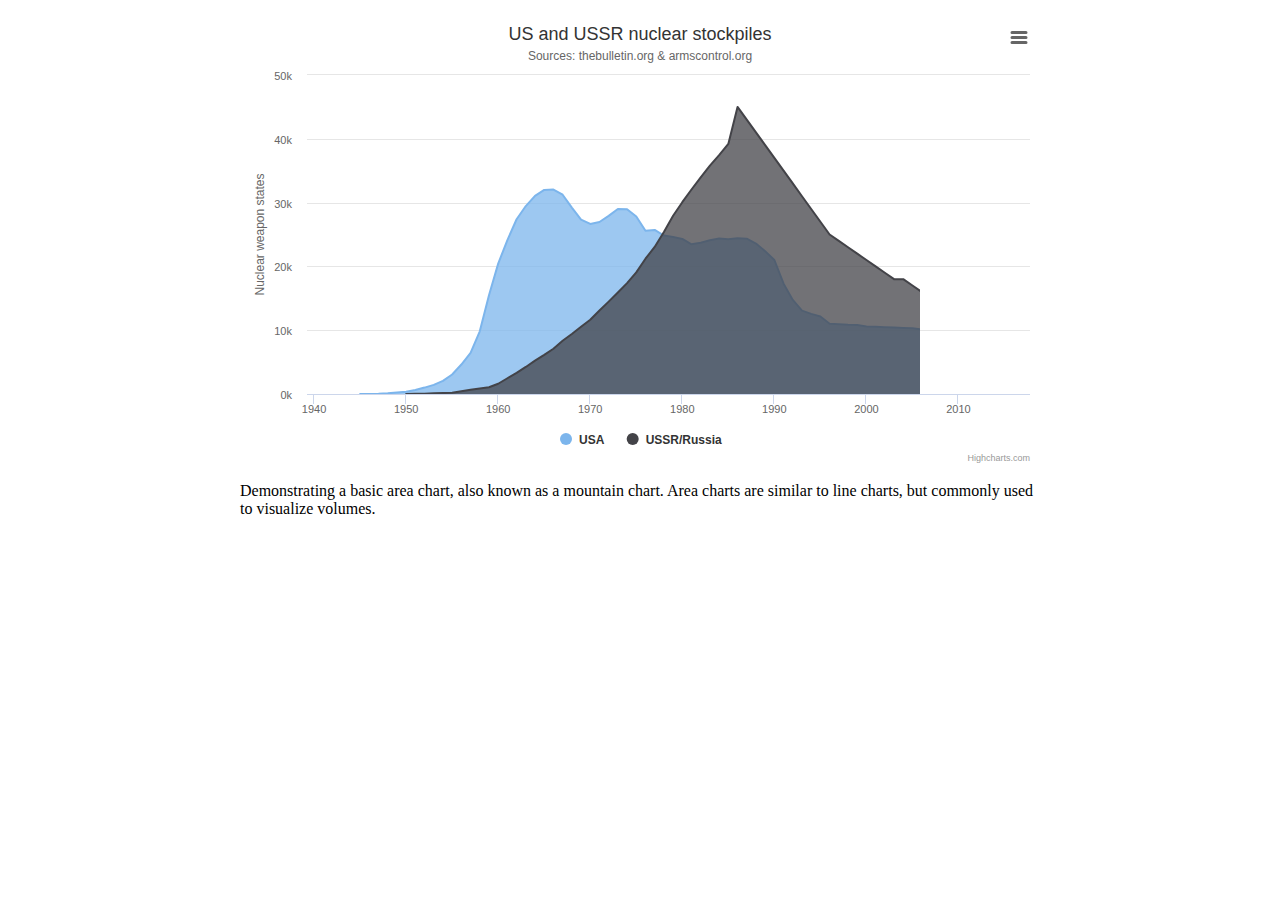
<file: Highcharts-8.0.0/examples/area-basic/index.htm>
<!DOCTYPE HTML>
<html>
	<head>
		<meta http-equiv="Content-Type" content="text/html; charset=utf-8">
		<meta name="viewport" content="width=device-width, initial-scale=1">
		<title>Highcharts Example</title>

		<style type="text/css">
.highcharts-figure, .highcharts-data-table table {
    min-width: 320px; 
    max-width: 800px;
    margin: 1em auto;
}

#container {
    height: 450px;
}

.highcharts-data-table table {
	font-family: Verdana, sans-serif;
	border-collapse: collapse;
	border: 1px solid #EBEBEB;
	margin: 10px auto;
	text-align: center;
	width: 100%;
	max-width: 500px;
}
.highcharts-data-table caption {
    padding: 1em 0;
    font-size: 1.2em;
    color: #555;
}
.highcharts-data-table th {
	font-weight: 600;
    padding: 0.5em;
}
.highcharts-data-table td, .highcharts-data-table th, .highcharts-data-table caption {
    padding: 0.5em;
}
.highcharts-data-table thead tr, .highcharts-data-table tr:nth-child(even) {
    background: #f8f8f8;
}
.highcharts-data-table tr:hover {
    background: #f1f7ff;
}

		</style>
	</head>
	<body>
<script src="../../code/highcharts.js"></script>
<script src="../../code/modules/exporting.js"></script>
<script src="../../code/modules/export-data.js"></script>
<script src="../../code/modules/accessibility.js"></script>

<figure class="highcharts-figure">
    <div id="container"></div>
    <p class="highcharts-description">
        Demonstrating a basic area chart, also known as a mountain chart.
        Area charts are similar to line charts, but commonly used to visualize
        volumes.
    </p>
</figure>



		<script type="text/javascript">
Highcharts.chart('container', {
    chart: {
        type: 'area'
    },
    accessibility: {
        description: 'Image description: An area chart compares the nuclear stockpiles of the USA and the USSR/Russia between 1945 and 2017. The number of nuclear weapons is plotted on the Y-axis and the years on the X-axis. The chart is interactive, and the year-on-year stockpile levels can be traced for each country. The US has a stockpile of 6 nuclear weapons at the dawn of the nuclear age in 1945. This number has gradually increased to 369 by 1950 when the USSR enters the arms race with 6 weapons. At this point, the US starts to rapidly build its stockpile culminating in 32,040 warheads by 1966 compared to the USSR’s 7,089. From this peak in 1966, the US stockpile gradually decreases as the USSR’s stockpile expands. By 1978 the USSR has closed the nuclear gap at 25,393. The USSR stockpile continues to grow until it reaches a peak of 45,000 in 1986 compared to the US arsenal of 24,401. From 1986, the nuclear stockpiles of both countries start to fall. By 2000, the numbers have fallen to 10,577 and 21,000 for the US and Russia, respectively. The decreases continue until 2017 at which point the US holds 4,018 weapons compared to Russia’s 4,500.'
    },
    title: {
        text: 'US and USSR nuclear stockpiles'
    },
    subtitle: {
        text: 'Sources: <a href="https://thebulletin.org/2006/july/global-nuclear-stockpiles-1945-2006">' +
            'thebulletin.org</a> &amp; <a href="https://www.armscontrol.org/factsheets/Nuclearweaponswhohaswhat">' +
            'armscontrol.org</a>'
    },
    xAxis: {
        allowDecimals: false,
        labels: {
            formatter: function () {
                return this.value; // clean, unformatted number for year
            }
        },
        accessibility: {
            rangeDescription: 'Range: 1940 to 2017.'
        }
    },
    yAxis: {
        title: {
            text: 'Nuclear weapon states'
        },
        labels: {
            formatter: function () {
                return this.value / 1000 + 'k';
            }
        }
    },
    tooltip: {
        pointFormat: '{series.name} had stockpiled <b>{point.y:,.0f}</b><br/>warheads in {point.x}'
    },
    plotOptions: {
        area: {
            pointStart: 1940,
            marker: {
                enabled: false,
                symbol: 'circle',
                radius: 2,
                states: {
                    hover: {
                        enabled: true
                    }
                }
            }
        }
    },
    series: [{
        name: 'USA',
        data: [
            null, null, null, null, null, 6, 11, 32, 110, 235,
            369, 640, 1005, 1436, 2063, 3057, 4618, 6444, 9822, 15468,
            20434, 24126, 27387, 29459, 31056, 31982, 32040, 31233, 29224, 27342,
            26662, 26956, 27912, 28999, 28965, 27826, 25579, 25722, 24826, 24605,
            24304, 23464, 23708, 24099, 24357, 24237, 24401, 24344, 23586, 22380,
            21004, 17287, 14747, 13076, 12555, 12144, 11009, 10950, 10871, 10824,
            10577, 10527, 10475, 10421, 10358, 10295, 10104, 9914, 9620, 9326,
            5113, 5113, 4954, 4804, 4761, 4717, 4368, 4018
        ]
    }, {
        name: 'USSR/Russia',
        data: [null, null, null, null, null, null, null, null, null, null,
            5, 25, 50, 120, 150, 200, 426, 660, 869, 1060,
            1605, 2471, 3322, 4238, 5221, 6129, 7089, 8339, 9399, 10538,
            11643, 13092, 14478, 15915, 17385, 19055, 21205, 23044, 25393, 27935,
            30062, 32049, 33952, 35804, 37431, 39197, 45000, 43000, 41000, 39000,
            37000, 35000, 33000, 31000, 29000, 27000, 25000, 24000, 23000, 22000,
            21000, 20000, 19000, 18000, 18000, 17000, 16000, 15537, 14162, 12787,
            12600, 11400, 5500, 4512, 4502, 4502, 4500, 4500
        ]
    }]
});
		</script>
	</body>
</html>
</file>
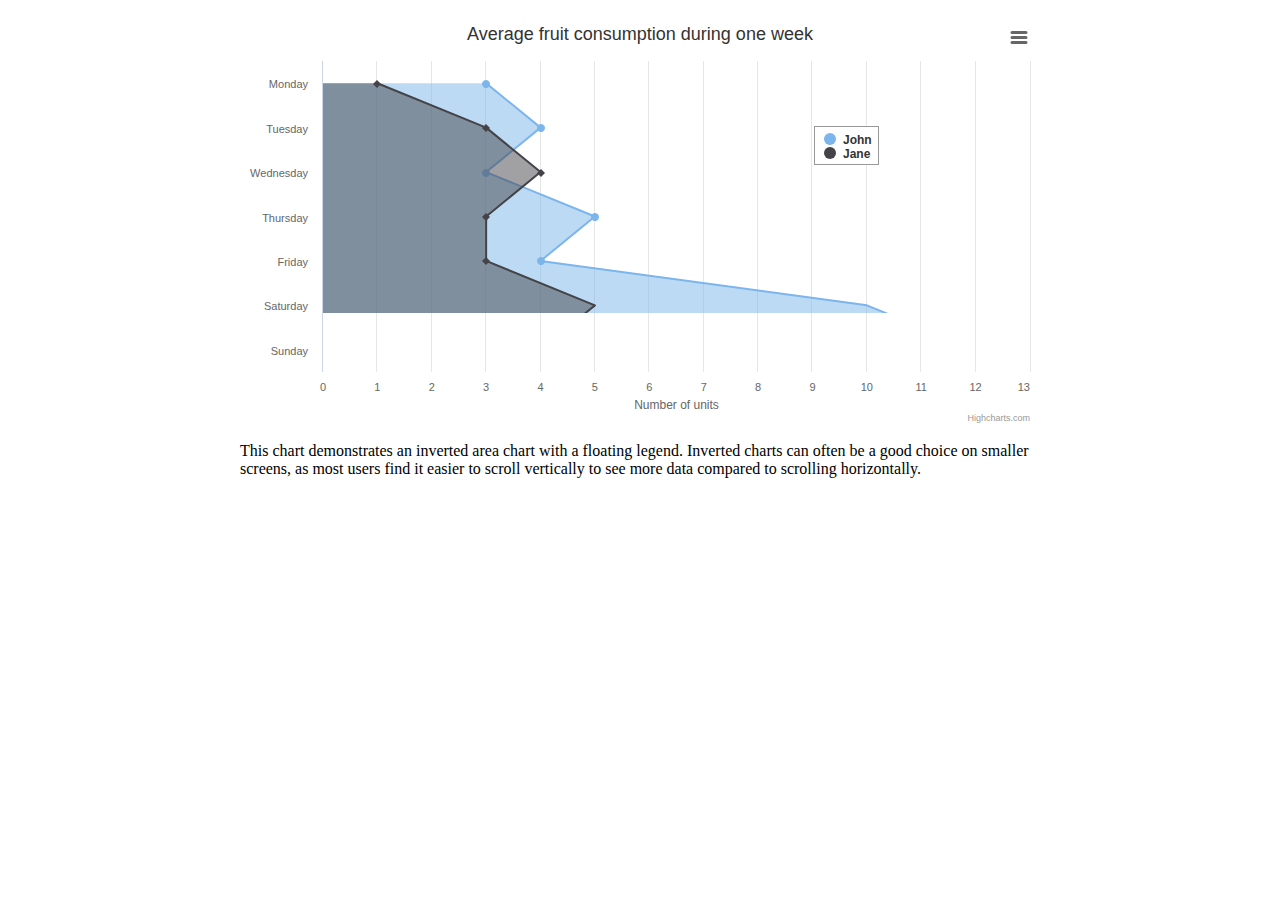
<file: Highcharts-8.0.0/examples/area-inverted/index.htm>
<!DOCTYPE HTML>
<html>
	<head>
		<meta http-equiv="Content-Type" content="text/html; charset=utf-8">
		<meta name="viewport" content="width=device-width, initial-scale=1">
		<title>Highcharts Example</title>

		<style type="text/css">
#container {
    height: 410px; 
}

.highcharts-figure, .highcharts-data-table table {
    min-width: 320px; 
    max-width: 800px;
    margin: 1em auto;
}

.highcharts-data-table table {
    font-family: Verdana, sans-serif;
    border-collapse: collapse;
    border: 1px solid #EBEBEB;
    margin: 10px auto;
    text-align: center;
    width: 100%;
    max-width: 500px;
}
.highcharts-data-table caption {
    padding: 1em 0;
    font-size: 1.2em;
    color: #555;
}
.highcharts-data-table th {
	font-weight: 600;
    padding: 0.5em;
}
.highcharts-data-table td, .highcharts-data-table th, .highcharts-data-table caption {
    padding: 0.5em;
}
.highcharts-data-table thead tr, .highcharts-data-table tr:nth-child(even) {
    background: #f8f8f8;
}
.highcharts-data-table tr:hover {
    background: #f1f7ff;
}

		</style>
	</head>
	<body>
<script src="../../code/highcharts.js"></script>
<script src="../../code/modules/exporting.js"></script>
<script src="../../code/modules/export-data.js"></script>
<script src="../../code/modules/accessibility.js"></script>

<figure class="highcharts-figure">
    <div id="container"></div>
    <p class="highcharts-description">
        This chart demonstrates an inverted area chart with a floating legend.
        Inverted charts can often be a good choice on smaller screens, as
        most users find it easier to scroll vertically to see more data compared
        to scrolling horizontally.
    </p>
</figure>


		<script type="text/javascript">
Highcharts.chart('container', {
    chart: {
        type: 'area',
        inverted: true
    },
    title: {
        text: 'Average fruit consumption during one week'
    },
    accessibility: {
        keyboardNavigation: {
            seriesNavigation: {
                mode: 'serialize'
            }
        }
    },
    legend: {
        layout: 'vertical',
        align: 'right',
        verticalAlign: 'top',
        x: -150,
        y: 100,
        floating: true,
        borderWidth: 1,
        backgroundColor:
            Highcharts.defaultOptions.legend.backgroundColor || '#FFFFFF'
    },
    xAxis: {
        categories: [
            'Monday',
            'Tuesday',
            'Wednesday',
            'Thursday',
            'Friday',
            'Saturday',
            'Sunday'
        ]
    },
    yAxis: {
        title: {
            text: 'Number of units'
        },
        allowDecimals: false,
        min: 0
    },
    plotOptions: {
        area: {
            fillOpacity: 0.5
        }
    },
    series: [{
        name: 'John',
        data: [3, 4, 3, 5, 4, 10, 12]
    }, {
        name: 'Jane',
        data: [1, 3, 4, 3, 3, 5, 4]
    }]
});
		</script>
	</body>
</html>
</file>
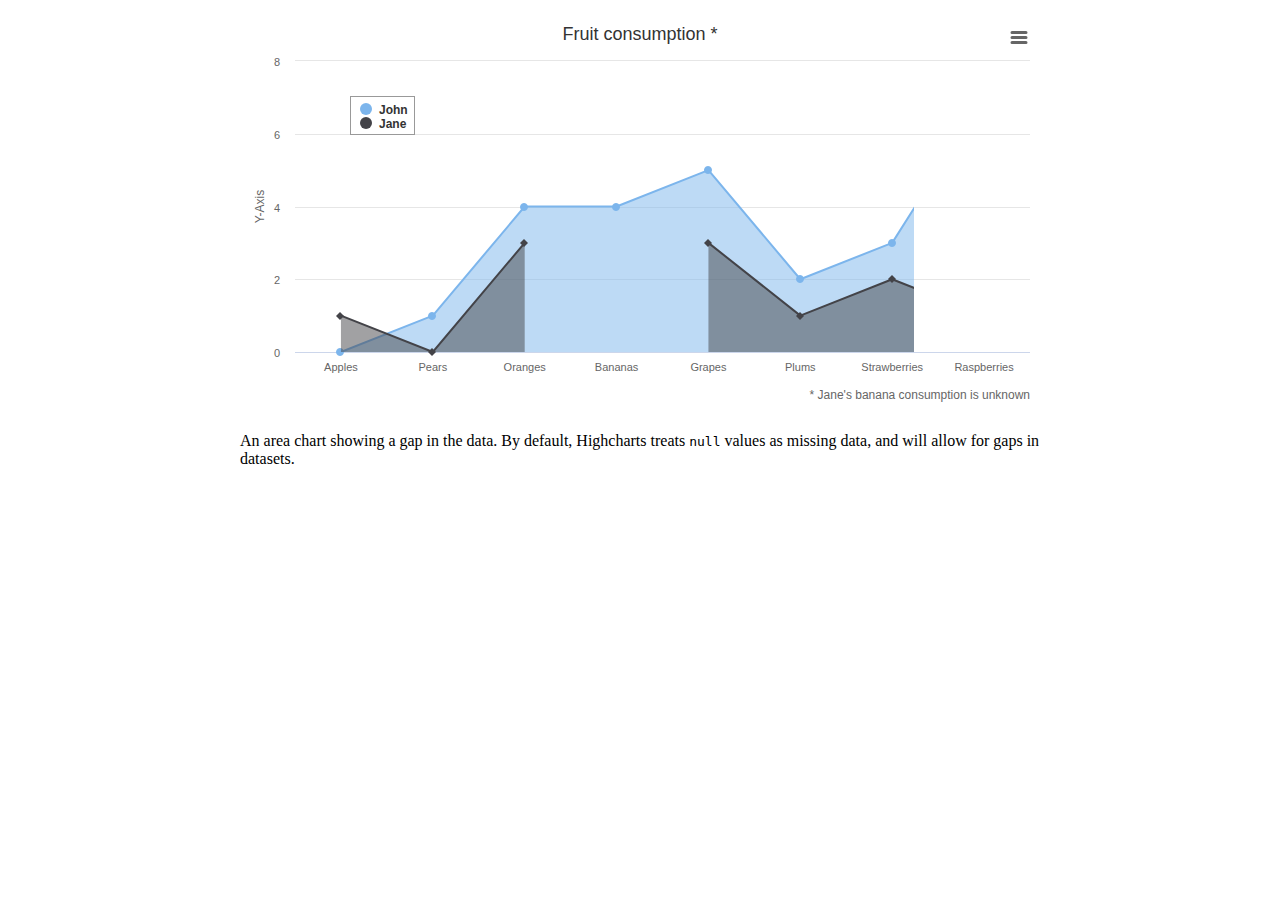
<file: Highcharts-8.0.0/examples/area-missing/index.htm>
<!DOCTYPE HTML>
<html>
	<head>
		<meta http-equiv="Content-Type" content="text/html; charset=utf-8">
		<meta name="viewport" content="width=device-width, initial-scale=1">
		<title>Highcharts Example</title>

		<style type="text/css">
#container {
    height: 400px; 
}

.highcharts-figure, .highcharts-data-table table {
    min-width: 350px; 
    max-width: 800px;
    margin: 1em auto;
}

.highcharts-data-table table {
    font-family: Verdana, sans-serif;
    border-collapse: collapse;
    border: 1px solid #EBEBEB;
    margin: 10px auto;
    text-align: center;
    width: 100%;
    max-width: 500px;
}
.highcharts-data-table caption {
    padding: 1em 0;
    font-size: 1.2em;
    color: #555;
}
.highcharts-data-table th {
	font-weight: 600;
    padding: 0.5em;
}
.highcharts-data-table td, .highcharts-data-table th, .highcharts-data-table caption {
    padding: 0.5em;
}
.highcharts-data-table thead tr, .highcharts-data-table tr:nth-child(even) {
    background: #f8f8f8;
}
.highcharts-data-table tr:hover {
    background: #f1f7ff;
}

		</style>
	</head>
	<body>
<script src="../../code/highcharts.js"></script>
<script src="../../code/modules/exporting.js"></script>
<script src="../../code/modules/export-data.js"></script>
<script src="../../code/modules/accessibility.js"></script>

<figure class="highcharts-figure">
    <div id="container"></div>
    <p class="highcharts-description">
        An area chart showing a gap in the data. By default, Highcharts treats
        <code>null</code> values as missing data, and will allow for gaps in
        datasets.
    </p>
</figure>



		<script type="text/javascript">
Highcharts.chart('container', {
    chart: {
        type: 'area'
    },
    title: {
        text: 'Fruit consumption *'
    },
    subtitle: {
        text: '* Jane\'s banana consumption is unknown',
        align: 'right',
        verticalAlign: 'bottom'
    },
    legend: {
        layout: 'vertical',
        align: 'left',
        verticalAlign: 'top',
        x: 100,
        y: 70,
        floating: true,
        borderWidth: 1,
        backgroundColor:
            Highcharts.defaultOptions.legend.backgroundColor || '#FFFFFF'
    },
    xAxis: {
        categories: ['Apples', 'Pears', 'Oranges', 'Bananas', 'Grapes', 'Plums', 'Strawberries', 'Raspberries']
    },
    yAxis: {
        title: {
            text: 'Y-Axis'
        }
    },
    plotOptions: {
        area: {
            fillOpacity: 0.5
        }
    },
    credits: {
        enabled: false
    },
    series: [{
        name: 'John',
        data: [0, 1, 4, 4, 5, 2, 3, 7]
    }, {
        name: 'Jane',
        data: [1, 0, 3, null, 3, 1, 2, 1]
    }]
});
		</script>
	</body>
</html>
</file>
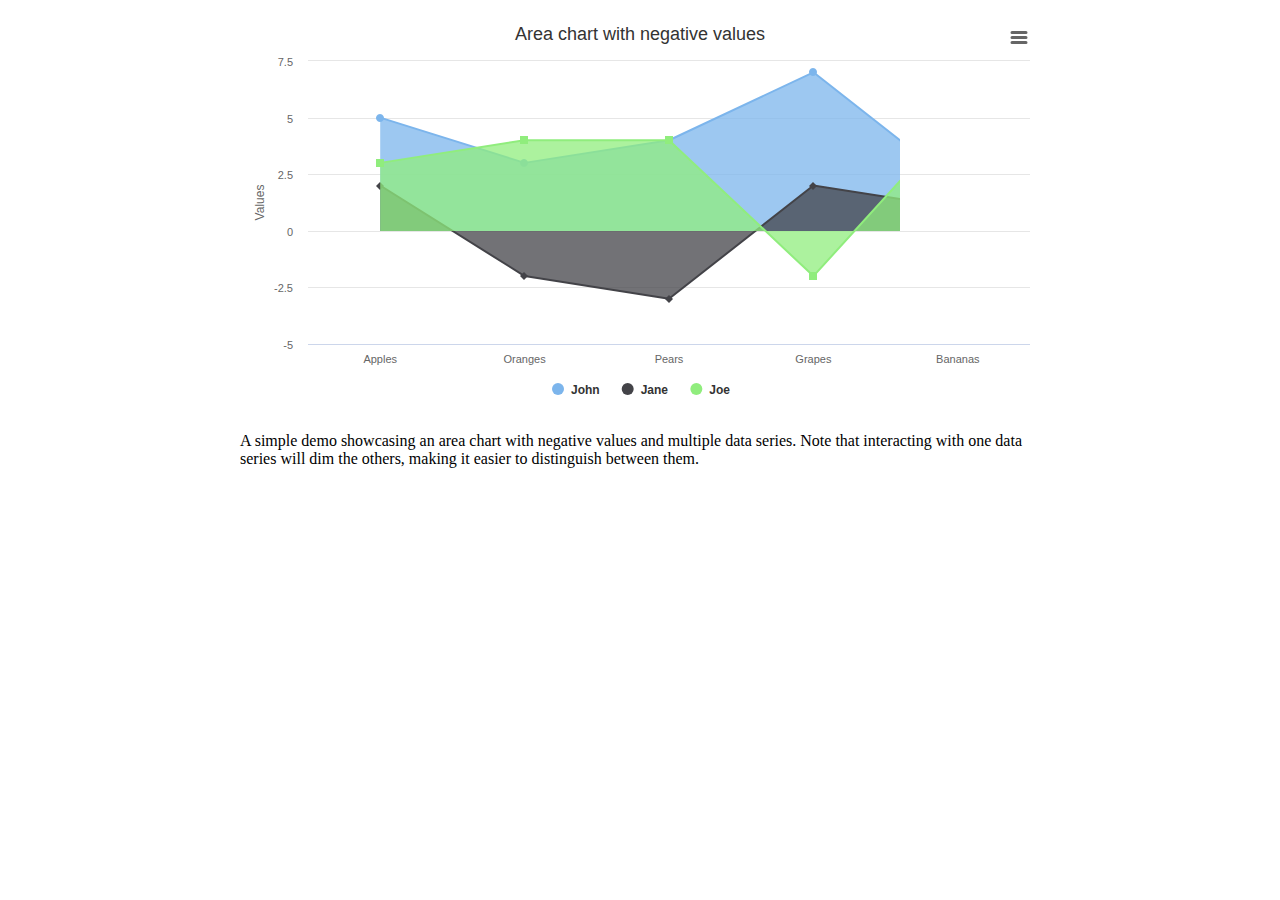
<file: Highcharts-8.0.0/examples/area-negative/index.htm>
<!DOCTYPE HTML>
<html>
	<head>
		<meta http-equiv="Content-Type" content="text/html; charset=utf-8">
		<meta name="viewport" content="width=device-width, initial-scale=1">
		<title>Highcharts Example</title>

		<style type="text/css">
#container {
    height: 400px; 
}

.highcharts-figure, .highcharts-data-table table {
    min-width: 310px; 
    max-width: 800px;
    margin: 1em auto;
}

.highcharts-data-table table {
    font-family: Verdana, sans-serif;
    border-collapse: collapse;
    border: 1px solid #EBEBEB;
    margin: 10px auto;
    text-align: center;
    width: 100%;
    max-width: 500px;
}
.highcharts-data-table caption {
    padding: 1em 0;
    font-size: 1.2em;
    color: #555;
}
.highcharts-data-table th {
	font-weight: 600;
    padding: 0.5em;
}
.highcharts-data-table td, .highcharts-data-table th, .highcharts-data-table caption {
    padding: 0.5em;
}
.highcharts-data-table thead tr, .highcharts-data-table tr:nth-child(even) {
    background: #f8f8f8;
}
.highcharts-data-table tr:hover {
    background: #f1f7ff;
}

		</style>
	</head>
	<body>
<script src="../../code/highcharts.js"></script>
<script src="../../code/modules/exporting.js"></script>
<script src="../../code/modules/export-data.js"></script>
<script src="../../code/modules/accessibility.js"></script>

<figure class="highcharts-figure">
    <div id="container"></div>
    <p class="highcharts-description">
        A simple demo showcasing an area chart with negative values and multiple
        data series. Note that interacting with one data series will dim the
        others, making it easier to distinguish between them.
    </p>
</figure>


		<script type="text/javascript">
Highcharts.chart('container', {
    chart: {
        type: 'area'
    },
    title: {
        text: 'Area chart with negative values'
    },
    xAxis: {
        categories: ['Apples', 'Oranges', 'Pears', 'Grapes', 'Bananas']
    },
    credits: {
        enabled: false
    },
    series: [{
        name: 'John',
        data: [5, 3, 4, 7, 2]
    }, {
        name: 'Jane',
        data: [2, -2, -3, 2, 1]
    }, {
        name: 'Joe',
        data: [3, 4, 4, -2, 5]
    }]
});
		</script>
	</body>
</html>
</file>
